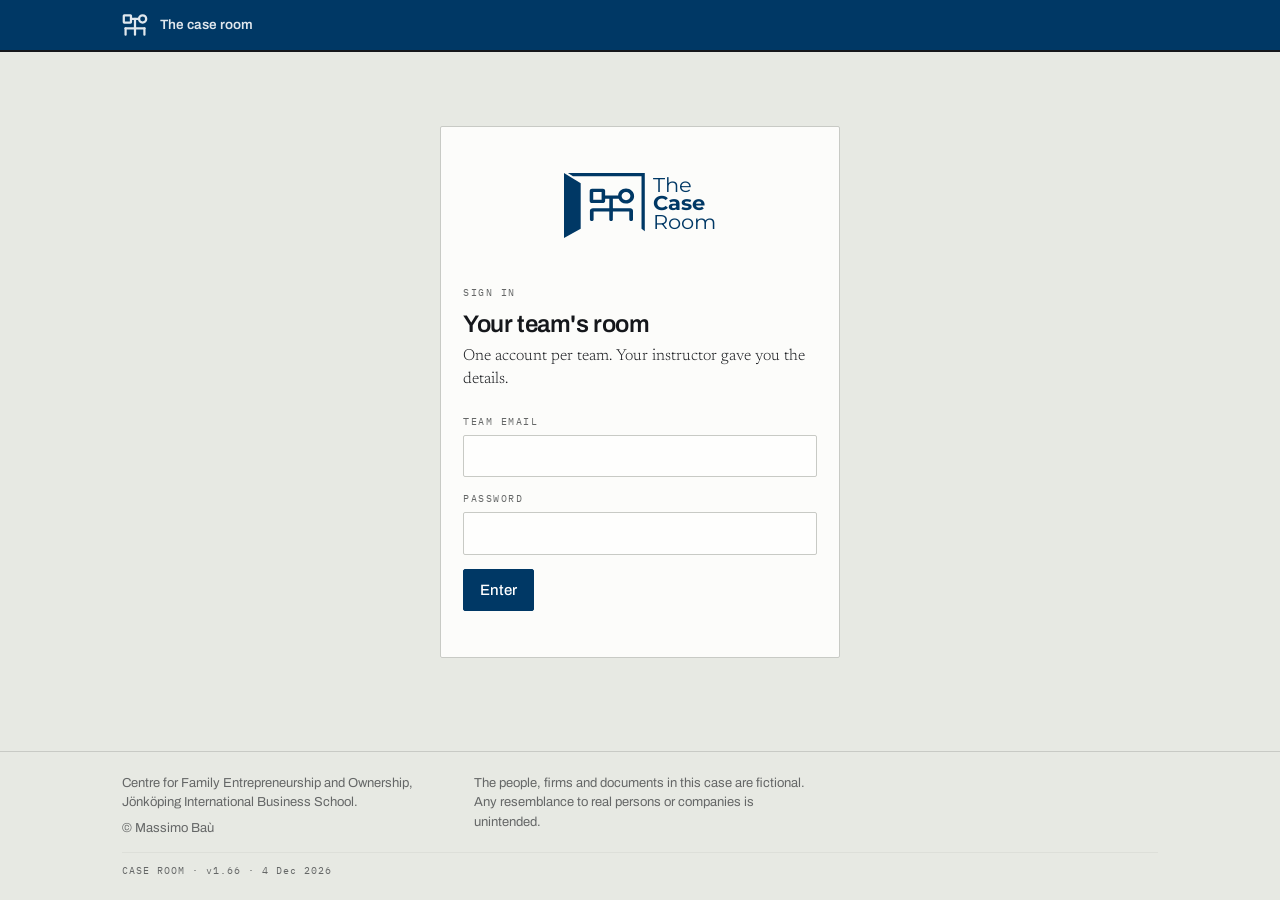
<file: index.html>
<!DOCTYPE html>
<html lang="en">
<head>
<meta charset="utf-8">
<meta name="viewport" content="width=device-width, initial-scale=1, viewport-fit=cover">
<title>The case room</title>
<meta name="robots" content="noindex">
<link rel="preconnect" href="https://fonts.googleapis.com">
<link rel="preconnect" href="https://fonts.gstatic.com" crossorigin>
<link href="https://fonts.googleapis.com/css2?family=Archivo:wght@400;500;600;700&family=IBM+Plex+Mono:wght@400;500;600&family=Newsreader:opsz,wght@6..72,300;6..72,400;6..72,500&display=swap" rel="stylesheet">
<!-- GitHub Pages serves every file with max-age=600 and no fingerprint in the
     name, so a browser can hold an old stylesheet for ten minutes after new
     markup has arrived and show a half-updated page. The query makes the
     three files move together: it carries the version in config.js, so it
     moves whenever the site does. -->
<link rel="stylesheet" href="styles.css?v=1.66">
<!-- Before anything is drawn. The case's palette was cached by the last visit,
     so a returning student's first paint is already in their case's colours
     and their own dark-mode choice — rather than a flash of the platform's
     defaults, which after dark is what people actually mind about. -->
<script src="theme.js?v=1.66"></script>
<!-- The genogram mark: square, circle, marriage line, descent line, three
     stems. The SVG carries its own prefers-color-scheme rule and turns white
     in a dark tab, so there is deliberately no second <link media=…> here —
     that combination renders white on white in some browsers. The version
     query is this site's usual one, and it matters more here than anywhere:
     a browser holds a favicon far longer than the ten minutes GitHub Pages
     asks for, and without it the old blank tab can outlive several deploys. -->
<link rel="icon" href="favicon.svg?v=1.66" type="image/svg+xml">
<link rel="icon" href="favicon-32.png?v=1.66" sizes="32x32" type="image/png">
<link rel="icon" href="favicon-16.png?v=1.66" sizes="16x16" type="image/png">
<link rel="icon" href="favicon-48.png?v=1.66" sizes="48x48" type="image/png">
<link rel="apple-touch-icon" href="apple-touch-icon.png?v=1.66">
<link rel="manifest" href="site.webmanifest?v=1.66">
<!-- The masthead's own colour, so a phone's browser chrome continues the band
     rather than sitting a shade off it. A case may re-livery --band and this
     cannot follow — a meta tag is read once, before the palette arrives — so
     it holds the platform default rather than pretending to track it. -->
<meta name="theme-color" content="#003865">
<meta name="mobile-web-app-capable" content="yes">
<meta name="apple-mobile-web-app-capable" content="yes">
<meta name="apple-mobile-web-app-status-bar-style" content="default">
<meta name="apple-mobile-web-app-title" content="Case room">
</head>
<body>
<header class="hdr">
  <!-- Inlined rather than <img>, so the mark takes its colour from the band it
       sits on through currentColor: a case that re-liveries --band needs no
       second file. aria-hidden because the words beside it are the name. -->
  <a class="mark" href="#/">
    <svg class="gm" viewBox="3 1.5 58 58" fill="none" stroke="currentColor" stroke-width="5"
         stroke-linecap="round" stroke-linejoin="round" aria-hidden="true">
      <rect x="7" y="9" width="16" height="16" rx="1"/>
      <circle cx="49" cy="17" r="8"/>
      <path d="M23 17 H41"/>
      <path d="M32 17 V52"/>
      <path d="M11 38 H53"/>
      <path d="M11 38 V52"/>
      <path d="M53 38 V52"/>
    </svg>
    <span class="t">The case room</span>
  </a>
  <!-- Six destinations, a team name and a way out do not fit one phone line.
       They used to wrap into three rows and cost a fifth of the screen on
       every page a team reads, so on a phone they go behind this and the
       masthead is one row again — and sticky again, which is the point.
       Hidden until a team signs in and while an interview is live, exactly as
       the nav it opens is; CSS never shows it on a pointer. -->
  <button class="navtoggle" id="navtoggle" type="button" hidden
          aria-controls="nav" aria-expanded="false">
    <span class="bars" aria-hidden="true"></span><span class="lb">Menu</span>
  </button>
  <nav id="nav" hidden>
    <a href="#/" data-nav="landing">The case</a>
    <a href="#/people" data-nav="case">Interviews</a>
    <a href="#/transcripts" data-nav="transcripts">Transcripts</a>
    <a href="#/file" data-nav="file">Case file</a>
    <a href="#/registry" data-nav="registry">Document desk</a>
    <a href="#/desk" data-nav="desk">Research desk</a>
    <a href="#/how" data-nav="how">How we work</a>
    <span class="who" id="who"></span>
    <button id="out" type="button">Sign out</button>
  </nav>
  <div id="rec" class="rec" hidden><span class="dot"></span><span id="rec-name"></span></div>
</header>

<main id="view"></main>

<footer>
  <div class="cols">
    <div>Centre for Family Entrepreneurship and Ownership, Jönköping International Business School.
      <!-- Inline rather than a class, and left that way: the markup carries its
           own spacing, so this line survives a browser holding a stylesheet from
           the previous version for the ten minutes GitHub Pages caches it. -->
      <div style="margin-top:6px">&copy; Massimo Ba&ugrave;</div></div>
    <div>The people, firms and documents in this case are fictional. Any resemblance to real persons or companies is unintended.</div>
    <div id="foot-edition"></div>
  </div>
  <div class="base">CASE ROOM · <span id="stamp">v1.66</span>
    <span class="appearance" id="appearance" hidden></span>
  </div>
</footer>

<template id="t-how">
  <div class="howpage">
    <p class="label">Before you go in</p>
    <h1>How we work</h1>
    <p class="lede">A briefing for the team. Read it once before your first meeting, and again before your last.</p>

    <div class="prose read howto">
      <h2>This engagement</h2>
      <p>We have been retained by the family, not by the company, and not by any one person in
        it. Keep that straight, because almost everyone you speak to will assume we are working
        for them.</p>
      <p>Read the file before you speak to anyone. It costs you nothing — the clock on a meeting
        does not start until you ask your first question, so you can sit with the documents for an
        hour and spend none of it. Going in unprepared is the most expensive mistake available to
        you, and it is the one teams make most often.</p>

      <h2>Who you are talking to</h2>
      <p>Each person sees the business from where they stand in it. One has sat on the board for
        twenty years, another married into the family, another runs a plant and has never been to
        an owners&rsquo; meeting. What each of them can tell you is bounded by that.</p>
      <p>Expect their accounts to differ. When two people describe the same decision differently,
        that is usually not dishonesty — it is position, memory, and what they were told at the
        time. Note the difference rather than resolving it in your head: the disagreement is often
        more useful than either version.</p>
      <p>And expect some of them to be wrong. People are confident about events they have
        recounted the same way for years. Where an account carries weight in our advice, check it
        against a document or against someone else who was there.</p>
      <p>They will also help you. Ask something a person cannot answer and most will tell you who
        can, or which paper records it. Follow those.</p>

      <h2>Prepare your questionnaire</h2>
      <p>Write your questions before you go in. Not a script to read out — an agenda, so that a
        conversation that wanders still covers what you came for.</p>
      <p>Start from the answer, not the question: what do we need to know when this meeting ends?
        Three or four things, written down. Then work out which of them only this person can tell
        you, and put those first.</p>
      <p>Order it deliberately. Open with facts they can confirm plainly — dates, roles, who was
        present. You are calibrating: you learn how precise this person is, and they settle into
        answering. Save the difficult question for when they are talking freely, not for your
        opening.</p>
      <p>One question per item. If an item has three parts, it is three items — asked together,
        you will get an answer to the easiest one and nothing on the other two.</p>
      <p>Ask the same question of several people. Putting one carefully worded question to three
        of them is how you find the places where the story does not hold, and it is worth more
        than three unique questions asked once each.</p>
      <p>Mark each item for what it is: something you need to discover, or something you are
        testing against what you already have. The second kind should quote what you have — “the
        1998 minutes say X; is that how you remember it?” — because that is where you find out
        whether the paper is the whole story.</p>
      <p>Leave room. The questionnaire is the floor, not the ceiling. The best material in any
        interview comes from following what someone has just said, so plan to abandon the order
        and return to it. If you finish your list with time left, you prepared too little.</p>
      <p>Divide the work before you go in: who asks, who takes notes, who is watching for what has
        been avoided.</p>

      <h2>You meet each person once</h2>
      <p>One conversation each. When it ends it does not reopen — as in a real engagement, where a
        chief executive gives an adviser an hour and does not give it twice. We cannot go back
        because we forgot to ask something.</p>
      <div id="how-choose"></div>
      <p>Open a conversation and leave without asking anything and nothing is lost. It is spent
        only once you have put a question.</p>

      <h2>Two clocks</h2>
      <div id="how-clocks"></div>
      <p>Inside your window, take as long as you like between questions. Confer, look something
        up, disagree with each other. None of that costs you anything.</p>

      <h2>Take notes as you go</h2>
      <p>You will be allowed to download the full transcript when the interview is completed.</p>
      <p>Take notes anyway. Taking notes helps you track the flow of the interview and decide what
        to ask next — which is the whole job in the room. It shows you what has already been
        answered, what was half-answered, and what the person moved away from. A team that is
        writing is listening; a team waiting for the record afterwards is not steering the
        conversation while it still can.</p>
      <p>Decide before you go in who holds the pen.</p>

      <div id="how-voice"></div>

      <h2 id="how-desks-h">The desks</h2>
      <div id="how-desks"></div>

      <h2>Your file</h2>
      <p>You start with the engagement pack and the curriculum vitae of everyone you may
        interview. More arrives three ways: something in an interview releases it, you ask the
        registry for it, or your team leader puts it there. Anything you are given stays
        available.</p>

      <h2>What we owe the client</h2>
      <p>Not a chronology — they know their own history better than we will. What they are paying
        for is a view: what the ownership actually is, where it is fragile, and what they should do
        about it, with the evidence for each claim and an honest note where the evidence is
        thin.</p>
    </div>
  </div>
</template>

<template id="t-signin">
  <section class="signin card">
    <!-- The supplied lock-up, inside the box and hanging off the same left
         edge as everything else in it: the card is a form, and every line in
         it — the kicker, the title, both field labels, the button — ranges
         left, and the mark takes the middle over them.
         Served as a FILE rather than inlined: the SVG's own <style> block
         names its classes .cls-1 … .cls-7 and it carries three ids, which
         inlined would join the document and apply to it. In an <img> it is a
         sealed drawing. Not a link — there is nowhere else to be until you
         are in — and the aspect is on the tag so the card does not reflow
         when the file lands.

         Two drawings, one shown at a time, because the lock-up is ink on the
         light ground and reversed on the dark one and no single file is both:
         the dark card is #1D211D, where the navy of the light mark is very
         nearly invisible. Swapped in CSS on the site's own data-dark rather
         than by a media query or by script — the palette is the instructor's
         policy, this device's override and the hour of the day, and only the
         attribute knows all three. Doing it in CSS also means it is right on
         every repaint, including the hourly one and the one a system change
         fires, with nothing to keep in step. The second file costs a fetch on
         the one page that has nothing else to fetch. The alt text is on the
         light one alone; two images of one wordmark would say the name twice
         to a screen reader, and the hidden one is decoration by then. -->
    <img class="signmark" src="thecaseroom.svg?v=1.66" alt="The Case Room" width="517" height="223">
    <img class="signmark dark" src="thecaseroom-dark.svg?v=1.66" alt="" aria-hidden="true" width="517" height="223">
    <p class="label">Sign in</p>
    <h1 style="font-size:24px">Your team's room</h1>
    <p class="lede" style="font-size:16px">One account per team. Your instructor gave you the details.</p>
    <form id="form">
      <div class="field"><label class="label" for="email">Team email</label><input id="email" type="email" autocomplete="username" autocapitalize="none" autocorrect="off" spellcheck="false" inputmode="email" enterkeyhint="next" required></div>
      <div class="field"><label class="label" for="password">Password</label><input id="password" type="password" autocomplete="current-password" autocapitalize="none" autocorrect="off" spellcheck="false" enterkeyhint="go" required></div>
      <button class="btn" id="go" type="submit">Enter</button>
      <div class="err" id="err" aria-live="polite"></div>
    </form>
  </section>
</template>

<template id="t-landing">
  <p class="label" id="ld-label"></p>
  <h1 id="ld-headline"></h1>
  <p class="lede" id="ld-standfirst"></p>
  <div id="ld-status" class="notice" hidden></div>
  <div id="ld-released" class="notice live" hidden></div>
  <div id="ld-films"></div>
  <div class="prose read" id="ld-history"></div>
  <section class="pack" id="ld-pack" hidden>
    <h2>The onboarding pack</h2>
    <p id="ld-packnote"></p>
    <ul class="sources" id="ld-packlist"></ul>
    <p id="ld-packopen"><a class="btn" href="#/file">Open the case file</a></p>
  </section>
  <section class="start">
    <h2>The work</h2>
    <p>You have one conversation with each person, and it does not reopen. Read the pack before you spend one.</p>
    <div id="ld-gate" class="empty" hidden></div>
    <p id="ld-go" hidden><a class="btn" href="#/people">Begin the interviews</a></p>
  </section>
</template>

<template id="t-case">
  <p class="label" id="edition"></p>
  <h1>Interviews</h1>
  <p class="lede" id="case-lede">Everyone the family has agreed you may speak with. You have one conversation with each, and it does not reopen — so read the room before you choose.</p>
  <div id="gate" class="empty" hidden></div>
  <div class="treeline" id="case-tree" hidden></div>
  <div class="strip">
    <div class="cell"><div class="label" id="l-people">people</div><div class="v" id="n-people">–</div></div>
    <div class="cell"><div class="label" id="l-held">conversations held</div><div class="v" id="n-held">–</div></div>
    <div class="cell"><div class="label" id="l-left">still to speak with</div><div class="v" id="n-left">–</div></div>
  </div>
  <p class="warn" id="budget"></p>
  <div id="gen-filter" class="genbar" hidden></div>
  <div id="branch-filter" class="genbar" hidden></div>
  <div class="people" id="roster"></div>
</template>

<template id="t-file">
  <p class="label">Your papers</p>
  <h1>Your case file</h1>
  <p class="lede">Everything your team holds. The onboarding pack is yours from the moment the course opens; the rest reaches you as you work. What is not listed here is not yours yet: if you believe a record exists, ask the document desk for it by name.</p>
  <div class="findbar" id="doc-filter" hidden>
    <label class="label" for="doc-q">Find a record</label>
    <input id="doc-q" type="search" autocomplete="off" spellcheck="false" autocapitalize="none" autocorrect="off" enterkeyhint="search"
           placeholder="a code, a title, a year, who holds it">
    <span class="fcount" id="doc-count" aria-live="polite"></span>
  </div>
  <div class="genbar" id="doc-kinds" hidden></div>
  <div id="docs"></div>
</template>

<template id="t-doc">
  <p class="label" id="d-meta"></p>
  <h1 id="d-title" style="font-family:var(--read);font-weight:400;font-size:26px"></h1>
  <div class="toolbar">
    <button class="btn" id="d-dl" type="button">Download PDF</button>
    <a class="btn quiet" href="#/file">Back to the file</a>
  </div>
  <div id="d-pages" class="pages"></div>
  <p class="prov" id="d-facnote"></p>
  <div class="textswitch">
    <p class="label">The text</p>
    <span class="seg"><button type="button" data-lang="en" class="on">English</button><button type="button" data-lang="sv">Svenska</button></span>
  </div>
  <article class="doc" id="d-text"></article>
</template>

<template id="t-confirm">
  <!-- The page is reached in three states, and says which it is: before a
       conversation, while one is running, and after one is held or refused.
       The kicker and the block below are written from the state; everything
       else on the page — the person, the papers, the dossier — is the same
       whichever it is, which is the whole reason the page stays reachable. -->
  <p class="label" id="c-kicker">Before the conversation</p>
  <div class="cmeet">
    <div class="whocard">
      <div id="c-portrait"></div>
      <div class="whobody">
        <h1 class="pname" id="c-name"></h1>
        <p class="pfacts" id="c-facts"></p>
      </div>
    </div>
    <div class="cbrief">
      <p class="lede" id="c-brief"></p>
      <p class="cpapers" id="c-papers"></p>
    </div>
  </div>
  <div class="card">
    <div id="c-prose">
      <p>You are about to open your team's one conversation with this person. You will have <strong id="c-virtual"></strong> minutes of their time, inside a <strong id="c-wall"></strong>-minute window. Their time is spent by talking, yours by the clock. When either runs out, the conversation ends and does not reopen.</p>
      <p><strong>The window starts with your first question, not with this button.</strong> Open the room, read it, agree who asks what — none of that is charged. The clock begins the moment you send.</p>
      <p>There is no live transcript: take notes.</p>
    </div>
    <p class="warn" id="c-budget"></p>
    <div class="toolbar"><button class="btn" id="c-go" type="button">Begin the conversation</button><a class="btn quiet" id="c-back" href="#/people">Not yet</a></div>
    <div class="err" id="c-err"></div>
  </div>
  <section class="recbox" id="c-records" hidden>
    <ul class="reclist" id="c-reclist"></ul>
    <aside class="recwho">
      <div class="whocard">
        <div id="c-reg-face"></div>
        <div class="whobody">
          <p class="pname" id="c-reg-label">The registry</p>
          <p class="prole" id="c-reg-role"></p>
        </div>
      </div>
      <dl class="rwcount" id="c-reg-counts"></dl>
    </aside>
  </section>
</template>

<template id="t-room">
  <div class="room">
    <div class="conv">
      <p class="label" id="r-label"></p>
      <div id="turns" class="turns" aria-live="polite"></div>
      <form id="ask" class="compose">
        <div class="exhibit">
          <div class="exrow" id="ex-chip" hidden></div>
          <button class="pbtn quiet" type="button" id="ex-open">Discuss a document</button>
          <div class="expick card" id="ex-pick" hidden>
            <label class="label" for="ex-q">Which record</label>
            <input id="ex-q" type="search" autocomplete="off" spellcheck="false" autocapitalize="none" autocorrect="off" enterkeyhint="search" placeholder="a code, a title, a year">
            <div class="exlist" id="ex-list"></div>
          </div>
        </div>
        <div class="field">
          <textarea id="question" rows="3" placeholder="Your question" enterkeyhint="enter" autocapitalize="sentences" autocorrect="on" required></textarea>
          <div class="counter"><span id="count">0</span> / <span id="cap">500</span></div>
        </div>
        <div class="composebar">
          <button class="btn" type="submit" id="send">Send</button>
          <button class="btn quiet mic" type="button" id="mic" aria-label="Dictate your question" aria-pressed="false" hidden><svg viewBox="0 0 34 24" width="21" height="15" aria-hidden="true" focusable="false"><g class="mic-body" fill="none" stroke="currentColor" stroke-width="2" stroke-linecap="round"><path d="M17 4a3 3 0 0 1 3 3v5a3 3 0 0 1-6 0V7a3 3 0 0 1 3-3zM11 11v1a6 6 0 0 0 12 0v-1M17 19v2"/></g><g class="mic-waves" fill="none" stroke="currentColor" stroke-width="1.9" stroke-linecap="round"><path class="w1" d="M7.3 10.2a5 5 0 0 0 0 3.6"/><path class="w1" d="M26.7 10.2a5 5 0 0 1 0 3.6"/><path class="w2" d="M3.4 8a9.5 9.5 0 0 0 0 8"/><path class="w2" d="M30.6 8a9.5 9.5 0 0 1 0 8"/></g></svg><span>Dictate</span></button>
          <button class="btn quiet" type="button" id="end">End the conversation</button>
        </div>
        <p class="micnote" id="mic-note" role="status" aria-live="polite" hidden></p>
        <p class="warn" id="r-warn"></p>
        <p class="err" id="r-err" aria-live="polite"></p>
      </form>
    </div>
    <aside class="side">
      <div class="whocard" id="r-who"></div>
      <div class="clock card">
      <svg viewBox="0 0 120 120" width="160" height="160" aria-hidden="true">
        <circle cx="60" cy="60" r="52" fill="none" stroke="var(--rule-soft)" stroke-width="6"></circle>
        <circle id="ring-wall" cx="60" cy="60" r="52" fill="none" stroke="var(--ledger)" stroke-width="6" stroke-linecap="butt" transform="rotate(-90 60 60)"></circle>
        <circle cx="60" cy="60" r="40" fill="none" stroke="var(--rule-soft)" stroke-width="8"></circle>
        <circle id="ring-virt" cx="60" cy="60" r="40" fill="none" stroke="var(--stamp)" stroke-width="8" stroke-linecap="butt" transform="rotate(-90 60 60)"></circle>
      </svg>
      <div class="label">their time left</div>
      <div class="v live" id="k-virt">–</div>
      <div class="label" style="margin-top:8px">window left</div>
      <div class="v" id="k-wall">–</div>
      <div class="closes" id="k-closes"></div>
      <p class="note" id="k-note"></p>
      </div>
      <div class="papers" id="r-papers" hidden>
        <p class="label">On the table</p>
        <div class="paperacts" id="r-papers-acts"></div>
        <p class="papernote">They arrive as files. Nothing here leaves the room, and neither clock moves.</p>
      </div>
    </aside>
  </div>
</template>

<template id="t-transcripts">
  <p class="label">The record</p>
  <h1>Transcripts</h1>
  <p class="lede">Released when a conversation ends, never before.</p>
  <div class="findbar" id="tr-tools" hidden>
    <label class="label" for="tr-q">Search every transcript</label>
    <input id="tr-q" type="search" autocomplete="off" spellcheck="false" autocapitalize="none" autocorrect="off" enterkeyhint="search"
           placeholder="a word, a name, a year">
    <span class="fcount" id="tr-count" aria-live="polite"></span>
    <button type="button" class="btn quiet" id="tr-all">Download all</button>
  </div>
  <div id="tr-list"></div>
</template>

<template id="t-transcript">
  <p class="label" id="t-meta"></p>
  <h1 id="t-name"></h1>
  <div class="toolbar"><a class="btn quiet" href="#/transcripts">All transcripts</a><button class="btn quiet" type="button" id="t-dl">Download as text</button></div>
  <div id="t-turns" class="turns"></div>
</template>

<template id="t-desks">
  <p class="label">The literature</p>
  <h1>Research desks</h1>
  <p class="lede">The family tells you what it believes. A desk tells you what the literature says, and where to read it. A desk has never heard of this family and cannot be asked about it.</p>
  <div id="desk-list"></div>
</template>

<template id="t-deskintro">
  <p class="label">Before the conversation</p>
  <div class="cmeet">
    <div class="deskface" id="di-portrait"></div>
    <div>
      <h1 id="di-name"></h1>
      <p class="pfacts" id="di-facts"></p>
      <p class="lede" id="di-brief"></p>
      <!-- How the keeper greets a group, in their own words, where the desk
           carries a greeting. Set in the quoted voice the transcript uses, so
           it reads as something said rather than as more of the description
           above it. Here and not above the thread: a desk thread runs on and
           on, and a greeting repeated over every answer stops being one. -->
      <p class="deskhello" id="di-hello" hidden></p>
    </div>
  </div>
  <div class="card">
    <div id="di-rules"></div>
    <div class="toolbar"><button class="btn" id="di-go" type="button">Open the desk</button><a class="btn quiet" id="di-back" href="#/desk">Not yet</a></div>
  </div>
</template>

<template id="t-desk">
  <p class="label" id="dk-kicker"></p>
  <h1 id="dk-title"></h1>
  <div class="two desk">
    <div>
      <p class="label" id="dk-label" hidden></p>
      <div class="threadbar" id="dk-threads" hidden>
        <p class="label">Your requests</p>
        <div class="threadrow" id="dk-threadlist"></div>
      </div>
      <div class="threadhead" id="dk-head" hidden>
        <p class="label" id="dk-headline"></p>
        <div class="threadacts" id="dk-headacts"></div>
      </div>
      <div id="dk-thread" class="turns"></div>
      <div id="dk-gate" class="empty" hidden></div>
      <form id="dk-form" class="compose">
        <div class="field"><textarea id="dk-q" rows="3" placeholder="Ask about the literature, not about the family" enterkeyhint="enter" autocapitalize="sentences" autocorrect="on" required minlength="5"></textarea></div>
        <div class="composebar"><button class="btn" type="submit" id="dk-go">Ask the desk</button><button class="btn quiet mic" type="button" id="dk-mic" aria-label="Dictate your question" aria-pressed="false" hidden><svg viewBox="0 0 34 24" width="21" height="15" aria-hidden="true" focusable="false"><g class="mic-body" fill="none" stroke="currentColor" stroke-width="2" stroke-linecap="round"><path d="M17 4a3 3 0 0 1 3 3v5a3 3 0 0 1-6 0V7a3 3 0 0 1 3-3zM11 11v1a6 6 0 0 0 12 0v-1M17 19v2"/></g><g class="mic-waves" fill="none" stroke="currentColor" stroke-width="1.9" stroke-linecap="round"><path class="w1" d="M7.3 10.2a5 5 0 0 0 0 3.6"/><path class="w1" d="M26.7 10.2a5 5 0 0 1 0 3.6"/><path class="w2" d="M3.4 8a9.5 9.5 0 0 0 0 8"/><path class="w2" d="M30.6 8a9.5 9.5 0 0 1 0 8"/></g></svg><span>Dictate</span></button><span class="prov" id="dk-left"></span></div>
        <p class="micnote" id="dk-mic-note" role="status" aria-live="polite" hidden></p>
        <div class="notice" id="dk-full" hidden><strong>This request is full.</strong>
          Close it and open a new one — you keep everything you have been told, and it stays readable.
          <p><button type="button" class="btn quiet" id="dk-onward">Open a new request</button></p></div>
        <p class="err" id="dk-err"></p>
      </form>
    </div>
    <aside class="side">
      <div class="whocard" id="dk-who"></div>
      <div class="card deskbrief"><div class="prose" id="dk-brief"></div></div>
      <div class="card">
        <p class="label" id="dk-srclabel">What this desk reads</p>
        <ul class="sources" id="dk-sources"></ul>
        <p class="prov" id="dk-note">Answers cite what they used. Follow the citation and read the source before you rely on it.</p>
      </div>
    </aside>
  </div>
</template>

<script src="config.js?v=1.66"></script>
<script src="app.js?v=1.66"></script>
</body>
</html>
</file>
<file: styles.css>
/* design/design-system.md — the system speaks in sans, people in serif, the machine in mono */
:root{
  /* The five a case chooses, and the thirteen they imply. The eighteen are
     set again at boot from the case's own palette (app.js: paint) — these are
     the design system's, and they are the values app/core's derivation
     produces from the five, so a page that never hears from the API and a page
     served the defaults look identical. design/design-system.md */
  --paper:#E7E9E3; --card:#FCFCFA; --ink:#15171B; --ledger:#003865; --stamp:#961B81;
  --rule:#c8cac5; --rule-soft:#dddfd9; --rule-hard:#15171B; --muted:#656767; --spent:#8f918f;
  --wash:#f5f5f2; --wash-2:#edefea; --field:#fefefd; --on-brand:#ffffff;
  --band:#003865; --on-band:#e0e7ed; --on-band-dim:#a8bbcb; --on-band-faint:#8ca5ba;
  --on-band-hi:#ffffff; --stamp-wash:#ead1e6;
  color-scheme:light;
  --ui:'Archivo',system-ui,sans-serif; --read:'Newsreader',Georgia,serif; --mono:'IBM Plex Mono',ui-monospace,monospace;
  --hdr-h:52px;
  /* The page column and the gutter either side of it. The masthead and the
     footer paint edge to edge and align their CONTENTS to this column, so the
     room does not have two different left edges. One place to change it:
     main's max-width reads --page, and every gutter reads --gutter. */
  --page:1080px; --gutter:22px;
}
/* Native controls, scrollbars and form widgets take their cue from this, and
   a dark page with a light scrollbar reads as a bug rather than a choice. */
:root[data-dark]{color-scheme:dark}
*{box-sizing:border-box}
html,body{margin:0;padding:0}
body{background:var(--paper);color:var(--ink);font-family:var(--ui);font-size:15px;line-height:1.5;-webkit-font-smoothing:antialiased;min-height:100vh;display:flex;flex-direction:column}
a{color:inherit}
button,input{font:inherit}
:focus-visible{outline:2px solid var(--stamp);outline-offset:2px}
@media (prefers-reduced-motion:reduce){*{animation:none!important;transition:none!important}}

.hdr{background:var(--band);color:var(--on-band);height:var(--hdr-h);display:flex;align-items:center;gap:16px;
/* max() keeps the gutter as the floor; above the column width the extra is
   exactly what centring main leaves either side. Percentage padding resolves
   against the containing block, which for the header, main and the footer is
   the same body box. */
padding:0 max(var(--gutter), calc((100% - var(--page))/2 + var(--gutter)));border-bottom:2px solid var(--rule-hard);position:sticky;top:0;z-index:20}
/* Centred rather than baseline-aligned: the lock-up is a drawing beside a
   word now, and a drawing has no baseline to share. */
.hdr .mark{display:flex;align-items:center;gap:12px}
/* The mark inherits the band's foreground through currentColor, so it comes
   with a re-liveried case for free and needs no second file. */
.hdr .mark .gm{width:26px;height:26px;flex:none}
.hdr .mark .t{font-weight:600;font-size:13.5px;white-space:nowrap}
/* The page-wide ring is --stamp, which is purple on a blue band and hard to
   see; the pale end of the same purple reads against it. Everything focusable
   ON THE BAND, not only the lock-up: the destinations and the way out had been
   wearing the hard-to-see ring on both layouts, which only showed up once the
   phone menu made them a thing anyone tabs through. */
.hdr .mark:focus-visible,.navtoggle:focus-visible,
.hdr nav a:focus-visible,.hdr nav button:focus-visible{outline-color:var(--stamp-wash)}
/* The menu button belongs to the phone layout alone: on a pointer the six
   destinations fit the bar and a button that hides them would be a click in
   the way of every one of them. It is shown by the breakpoint, not by JS, so
   there is no state to get wrong on a resize. */
.navtoggle{display:none;margin-left:auto;align-items:center;gap:9px;flex:none;
  background:transparent;border:0;cursor:pointer;color:var(--on-band-dim);
  font-family:var(--mono);font-size:10.5px;letter-spacing:.09em;text-transform:uppercase;
  padding:0 2px;border-radius:2px}
.navtoggle .lb{line-height:1}
/* Three rules and one element: the middle bar IS the span, the outer two are
   its pseudo-elements, so the open state is two rotations and nothing to
   draw. The global prefers-reduced-motion rule turns the transition off. */
.navtoggle .bars,.navtoggle .bars::before,.navtoggle .bars::after{
  display:block;width:17px;height:2px;background:currentColor;border-radius:1px}
.navtoggle .bars{position:relative;transition:background .12s linear}
.navtoggle .bars::before,.navtoggle .bars::after{content:"";position:absolute;left:0;
  transition:transform .16s ease,top .16s ease}
.navtoggle .bars::before{top:-6px}
.navtoggle .bars::after{top:6px}
.navtoggle[aria-expanded="true"] .bars{background:transparent}
.navtoggle[aria-expanded="true"] .bars::before{top:0;transform:rotate(45deg)}
.navtoggle[aria-expanded="true"] .bars::after{top:0;transform:rotate(-45deg)}
.navtoggle[aria-expanded="true"]{color:var(--on-band-hi)}
.hdr nav{display:flex;gap:2px;margin-left:auto;align-items:center}
.hdr nav a,.hdr nav button{font-family:var(--mono);font-size:10.5px;letter-spacing:.09em;text-transform:uppercase;text-decoration:none;padding:6px 11px;border-radius:2px;color:var(--on-band-dim);background:transparent;border:0;cursor:pointer}
@media (hover:hover){.hdr nav a:hover,.hdr nav button:hover{background:rgba(255,255,255,.09);color:var(--on-band-hi)}}
.hdr .who{display:flex;align-items:center;align-self:stretch;font-family:var(--mono);font-size:10.5px;letter-spacing:.09em;color:var(--on-band-dim);border-left:1px solid rgba(255,255,255,.2);padding-left:14px;margin-left:8px}

main{flex:1 0 auto;width:100%;max-width:var(--page);margin:0 auto;padding:34px var(--gutter)}
h1{font-size:31px;font-weight:600;letter-spacing:-.017em;line-height:1.2;margin:0 0 6px}
h2{font-size:16.5px;font-weight:600;margin:28px 0 10px}
.lede{font-family:var(--read);font-weight:300;font-size:19px;line-height:1.45;color:var(--ink);max-width:62ch;margin:0 0 22px}
.label{font-family:var(--mono);font-size:10px;letter-spacing:.15em;text-transform:uppercase;color:var(--muted)}

.card{background:var(--card);border:1px solid var(--rule);border-radius:2px;padding:22px}
/* The lock-up at the head of the sign-in box, centred over it — the one place
   on the site with nothing else to look at, so the mark gets the middle and
   the fields keep their own left edge below it. Its aspect is given in the
   tag, so the space is reserved before the file arrives and nothing below it
   moves when it lands.

   Two files, one shown: ink on the light ground, reversed on the dark one.
   The switch is this site's own data-dark and not prefers-color-scheme,
   because the palette is the course's policy, this device's override and the
   hour together, and the attribute is the only thing that knows all three. */
/* The space around it is the space under the button: measured at 47px from
   the bottom of "Enter" to the card's lower border, so the mark is given the
   same above and below and the box reads as one piece of paper with a margin
   rather than a header crowded onto fields. The top figure is 24 because the
   card's own 22px of padding and its hairline are already in that gap; the
   bottom is the whole 47, because nothing sits between the mark and the
   label. Both are plain numbers rather than a calc: they answer to the
   card's padding, and if that moves these want re-measuring, not scaling. */
.signmark{display:block;width:152px;height:auto;margin:24px auto 47px}
.signmark.dark{display:none}
[data-dark] .signmark{display:none}
[data-dark] .signmark.dark{display:block}
.signin{max-width:400px;margin:40px auto 0}
.field{display:flex;flex-direction:column;gap:6px;margin-bottom:14px}
.field input{padding:9px 10px;border:1px solid var(--rule);border-radius:2px;background:var(--field);font-size:15px}
.btn{display:inline-block;padding:9px 16px;border-radius:2px;border:1px solid var(--ledger);background:var(--ledger);color:var(--on-brand);cursor:pointer;font-weight:500}
.btn.quiet{background:transparent;color:var(--ledger)}
.btn[disabled]{opacity:.55;cursor:default}
.err{font-family:var(--mono);font-size:12px;color:var(--stamp);margin-top:10px;min-height:1.2em}

.strip{display:flex;border:1px solid var(--rule);border-radius:2px;background:var(--card);margin:18px 0}
.strip .cell{flex:1;padding:12px 14px;border-right:1px solid var(--rule-soft)}
.strip .cell:last-child{border-right:0}
.strip .v{font-family:var(--mono);font-size:18px;color:var(--ledger)}
.strip .v.live{color:var(--stamp)}

/* ── The people ────────────────────────────────────────────────────────────
   A portrait first. A team chooses whom to spend an hour with by looking at
   someone, so the picture carries the card and the facts sit under it. */
/* ── One conversation, three places ───────────────────────────────────────
   An interview, the literature desk and the registry are the same act: you
   write to a person and they answer. The person sits in the right column, in
   the card the roster already uses, and the left column is the conversation
   and nothing else. A team never has to relearn the room it is in. */
.side{display:flex;flex-direction:column;gap:16px;position:sticky;top:64px}
.whocard{background:var(--card);border:1px solid var(--rule);border-radius:2px;overflow:hidden}
.whocard .portrait{display:block;width:100%;aspect-ratio:4/5;object-fit:cover;object-position:50% 18%;
                   background:var(--rule-soft);border-bottom:1px solid var(--rule)}
.whocard .portrait.none{display:flex;align-items:center;justify-content:center;font-family:var(--mono);font-size:34px;color:var(--muted)}
.whobody{padding:12px 14px 14px}
.whobody .pname{font-family:var(--read);font-weight:500;font-size:20px;line-height:1.15;margin:0}
.whobody .pfacts{margin:6px 0 0}
.whobody .prole{margin:3px 0 0}
.whobody .pstate{margin:10px 0 0}
@media (max-width:860px){.side{position:static}.whocard{display:flex;gap:12px}
  .whocard .portrait{width:96px;flex:none;border-bottom:0;border-right:1px solid var(--rule)}}

/* The registrar, on the case file, beside the papers she hands over. */
.keeperhead{display:flex;gap:12px;align-items:center}
.keeperhead .label{margin:0}
.keeperface{flex:none;width:52px;height:52px;object-fit:cover;object-position:50% 15%;
            border:1px solid var(--rule);border-radius:2px;background:var(--rule-soft)}
.keeperhead .label{display:block}
.keeperhead .kname{display:block;font-family:var(--read);font-size:17px;line-height:1.2;margin-top:2px}

.genbar{display:flex;flex-wrap:wrap;gap:6px;margin:0 0 16px}
.genbar .gen{font-family:var(--mono);font-size:10px;letter-spacing:.12em;text-transform:uppercase;background:none;border:1px solid var(--rule);color:var(--muted);padding:5px 10px;border-radius:2px;cursor:pointer}
.genbar .gen.on{border-color:var(--ink);color:var(--ink);background:var(--card)}

.people{display:grid;grid-template-columns:repeat(auto-fill,minmax(238px,1fr));gap:16px}
.person{display:flex;flex-direction:column;background:var(--card);border:1px solid var(--rule);border-radius:2px;overflow:hidden}
.person.live{border-color:var(--stamp);border-top:3px solid var(--stamp)}
.person.spent{background:var(--wash-2)}
.person.spent .portrait{filter:grayscale(1);opacity:.62}
.person.shut .portrait{opacity:.82}

.portrait{display:block;width:100%;aspect-ratio:4/5;object-fit:cover;object-position:50% 18%;background:var(--rule-soft);border-bottom:1px solid var(--rule)}
.portrait.none{display:flex;align-items:center;justify-content:center;font-family:var(--mono);font-size:34px;letter-spacing:.06em;color:var(--muted)}

.pbody{padding:12px 14px 14px;display:flex;flex-direction:column;flex:1}
.pname{font-family:var(--read);font-weight:500;font-size:20px;line-height:1.15;margin:0}
/* Age, generation, branch — where the person stands, in the machine's voice. */
.pfacts{font-family:var(--mono);font-size:10.5px;letter-spacing:.1em;text-transform:uppercase;color:var(--ledger);margin:6px 0 0}
.prole{font-family:var(--mono);font-size:10px;letter-spacing:.12em;text-transform:uppercase;color:var(--muted);margin:3px 0 0}
.pstate{font-family:var(--mono);font-size:10px;letter-spacing:.12em;text-transform:uppercase;color:var(--muted);margin:10px 0 12px}
.person.live .pstate{color:var(--stamp)}

/* One line, always. The two doors on a card sit side by side whatever the
   label says — "Records and transcript" beside "CV (PDF)" as much as "Begin the
   interview" — so a row of cards keeps one baseline after an interview as
   before it. The primary door takes the room and its words wrap inside it; the
   CV button keeps its width. */
.pacts{display:flex;flex-wrap:nowrap;align-items:stretch;gap:6px;margin-top:auto;padding-top:12px;border-top:1px solid var(--rule-soft)}
.pacts .pbtn{flex:1 1 auto;min-width:0;text-align:center}
.pacts .cv-get{flex:0 0 auto;white-space:nowrap}
.pbtn{display:inline-block;font-family:var(--ui);font-size:12.5px;font-weight:500;text-decoration:none;background:var(--ledger);color:var(--on-brand);border:1px solid var(--ledger);padding:6px 11px;border-radius:2px;cursor:pointer}
.pbtn.quiet{background:none;color:var(--ledger)}
.pbtn.off{background:none;border-color:var(--rule);color:var(--muted);cursor:default}
.pbtn[disabled]{opacity:.6;cursor:progress}

/* The moment before a conversation that does not reopen: the same face again. */
/* The page before a conversation meets the person the way the desks do: the
   card is the portrait with the name under it, and the brief reads beside it.
   --face is that card's width, declared once at the root, because the
   registrar's portrait further down the same page is a fixed fraction of it
   and the two must not drift apart. */
:root{--face:230px}
@media (max-width:560px){:root{--face:150px}}
.cmeet{display:flex;gap:22px;align-items:flex-start;margin-bottom:14px}
.cmeet>.whocard{flex:none;width:var(--face)}
.cmeet .whobody .pfacts{margin:5px 0 0}
/* A desk's own "before the conversation" page puts the portrait beside the name
   rather than inside a card under it, so the frame a card gives a portrait —
   the width, the 4:5 crop, the border — has to be stated for it here. It was
   not, and a bare <img class="portrait"> matches no rule at all: the file
   rendered at its natural size, so a 230-pixel face came out at 845 and pushed
   the desk itself below the fold. */
.cmeet>.deskface{flex:none;width:var(--face)}
.cmeet>.deskface .portrait{display:block;width:100%;aspect-ratio:4/5;object-fit:cover;
  object-position:50% 18%;background:var(--rule-soft);border:1px solid var(--rule);border-radius:2px}
.cmeet>.deskface .portrait.none{display:flex;align-items:center;justify-content:center;
  font-family:var(--mono);font-size:34px;color:var(--muted)}
.cbrief{min-width:0;padding-top:2px}
.cbrief .lede{margin:0;max-width:64ch}
.cbrief .lede p{margin:0 0 11px}
.cbrief .lede p:last-child{margin-bottom:0}
/* The papers to have open while reading the brief. */
.cpapers{margin:14px 0 0;display:flex;flex-wrap:wrap;gap:0 10px;align-items:baseline}
.cpapers:empty{display:none}
.cpapers a{font-family:var(--mono);font-size:10.5px;letter-spacing:.09em;text-transform:uppercase;
           color:var(--ledger);text-decoration:none;border-bottom:1px solid var(--rule);padding-bottom:2px}
@media (hover:hover){.cpapers a:hover{color:var(--ink);border-bottom-color:var(--ink)}}
.cpapers .sep{color:var(--muted)}
@media (max-width:860px){
  .cmeet>.whocard{display:block}
  .cmeet>.whocard .portrait{width:100%;border-bottom:1px solid var(--rule);border-right:0}
}
/* The brief reads BESIDE the card only while there is a measure to read it in.
   Measured, and it is worse than it looks: the column holds 48 characters a
   line down to 790px and drops to 38 at 785, then 32 by 640 — and on a phone
   it collapses, 24 characters at 390 and 15 at 320, which is two or three
   words a line against a portrait that is taking 40% of the screen.

   So below 790 the card goes on top and the brief follows it at the full
   width, where its own max-width:64ch is what stops it. `align-self:stretch`
   is needed because the container aligns its items to the start, which in a
   column means shrink-to-fit. */
@media (max-width:790px){
  .cmeet{flex-direction:column;gap:14px}
  /* The container aligns its items to the start, which in a column means
     shrink-to-fit, so every child has to be told to take the width. */
  .cmeet>*{align-self:stretch}
  .cmeet>.cbrief{padding-top:0}
  /* The card keeps its shape — the portrait with the name under it — and takes
     back the width the side-by-side layout had been costing it: --face drops to
     150px below 560 only because the brief had to fit beside it, and nothing
     sits beside it now. --face itself is left alone, because the registrar's
     portrait further down this same page is a fixed fraction of it.

     Two other treatments were built and measured first. Turning the card into
     the portrait-beside-the-name strip that every other whocard on this site
     becomes on a narrow screen fills the row, but the card is then 44% empty at
     390px and 64% at 560, because the name only fills that column when it is
     narrow enough to wrap. A full-bleed 3/2 crop is handsome and costs 104px
     before the first line of the brief, on the page whose job is to be read
     and then acted on. This is the one that changes least and reads best. */
  /* Centred, not ranged left. At 230px in a column the card is narrower than
     everything under it, and against a left edge it read as an element that
     had failed to fill its row rather than a portrait with a caption. On its
     own axis it reads as the plate it is. The brief below keeps the full
     width — its own measure is what shapes it — so only the card moves. */
  .cmeet>.whocard{align-self:center;width:230px;max-width:100%}
  /* A desk has a bare portrait and no card, so there is nothing to sit beside
     it: it takes the width, on the wider crop the interview room's sidebar
     already uses for a portrait that is wider than it is tall. */
  .cmeet>.deskface{width:100%}
  .cmeet>.deskface .portrait{aspect-ratio:3/2;max-height:230px}
}
@media (max-width:560px){
  .cmeet{gap:14px}
  .cmeet .whobody{padding:10px 11px 12px}
  .cmeet .whobody .pname{font-size:17px}
  .cbrief .lede{font-size:16px}
}

.empty{border:1px dashed var(--rule);border-radius:2px;padding:22px;color:var(--muted)}
.tag{display:inline-block;font-family:var(--mono);font-size:10px;letter-spacing:.15em;text-transform:uppercase;border:1px solid var(--stamp);color:var(--stamp);padding:2px 7px;border-radius:2px}

footer{border-top:1px solid var(--rule);margin-top:40px;
padding:22px max(var(--gutter), calc((100% - var(--page))/2 + var(--gutter)));font-size:13px;color:var(--muted)}
/* No max-width of their own any more: the footer's padding does the centring,
   so these sit on main's edge instead of 22px outside it. */
footer .cols{display:grid;grid-template-columns:1fr 1fr 1fr;gap:20px}
footer .base{margin:14px 0 0;padding-top:10px;border-top:1px solid var(--rule-soft);font-family:var(--mono);font-size:10px;letter-spacing:.1em}
/* The one control a student has over the palette, in the one place a control
   that is nothing to do with the case belongs.
   Three named choices with the current one marked, rather than one button
   cycling and showing the next state — which underlined the leading separator
   along with the word and read as a label for something already true. Only the
   chosen one is underlined now, so the row says what is set rather than what
   pressing it would do. */
.appearance{margin-left:16px;display:inline-flex;align-items:baseline;gap:8px}
.appearance .aplabel{color:var(--muted)}
.lightswitch{font:inherit;letter-spacing:inherit;text-transform:uppercase;color:var(--muted);
  background:none;border:0;border-bottom:1px solid transparent;padding:0 0 1px;cursor:pointer}
@media (hover:hover){.lightswitch:hover{color:var(--ink)}}
.lightswitch.on{color:var(--ink);border-bottom-color:var(--ink)}
@media (max-width:720px){footer .cols{grid-template-columns:1fr}}
@media (max-width:1079px){.hdr nav{gap:0}}
[hidden]{display:none!important}

/* ── v0.2: the room, the file, the reader ─────────────────────────────── */
.hdr .mark{text-decoration:none;color:inherit}
.hdr nav a[aria-current]{color:var(--on-band-hi);background:rgba(255,255,255,.13)}
.rec{margin-left:auto;display:flex;align-items:center;gap:8px;font-family:var(--mono);font-size:10.5px;letter-spacing:.12em;text-transform:uppercase;color:var(--stamp-wash)}
.rec .dot{width:8px;height:8px;border-radius:50%;background:var(--stamp);animation:pulse 1.6s ease-in-out infinite}
@keyframes pulse{50%{opacity:.35}}
.two{display:grid;grid-template-columns:minmax(0,1fr) 260px;gap:22px;align-items:start}
/* ── Two columns on a phone ────────────────────────────────────────────────
   The right-hand column is a person: the registrar beside the papers she hands
   over, the desk beside the sources it reads.
   On a desk's own page she still comes first on a narrow screen, because the
   page IS the conversation with her and her card is its head; `display:contents`
   lifts the aside's children into the same flow so the face can rise while the
   reading list stays under the thread where it belongs.
   On the case file she does NOT. That page is the team's own papers, and the
   list of them is what a team came to read; her card had been standing in front
   of it, so the first screen of the file was a person rather than the file. She
   now sits where the source puts her, under the list — which is also where the
   list sends a team that cannot find what it is looking for. */
@media (max-width:860px){
  .two{display:flex;flex-direction:column;align-items:stretch;gap:16px}
  .two>aside.side{display:contents}
  .two>aside.side>.whocard{order:-1}
}
/* A desk's own page leads with the person on every screen, and gives her the
   same two-piece unit the case file gives the registrar: the card, then a
   bordered box carrying the one sentence that says what she is for. They
   travel together — on a phone the grid dissolves and both come first, with
   the reading list left last, under the conversation where it belongs.
   The card already prints her role, so the page does not print it again above
   the brief: that line had been appearing twice in a row on a narrow screen. */
@media (max-width:860px){
  .two.desk>aside.side>.whocard{margin-bottom:2px}
  .two.desk>aside.side>.deskbrief{order:-1}
  .two.desk>aside.side>.card:not(.whocard):not(.deskbrief){order:2}
}
/* The description box under a card is one sentence, not a page of prose: it
   takes the card's width rather than the 62ch the reading measure allows. */
.deskbrief .prose{max-width:none}
.deskbrief .prose p:last-child{margin-bottom:0}
.deskbrief .boxact{margin:12px 0 0}
.prose{font-family:var(--read);font-size:17px;line-height:1.62;max-width:62ch}
.prose p{margin:0 0 12px}
textarea{width:100%;padding:9px 10px;border:1px solid var(--rule);border-radius:2px;background:var(--field);font-family:var(--read);font-size:16px;line-height:1.5;resize:vertical}
.toolbar{display:flex;gap:10px;align-items:center;flex-wrap:wrap;margin:14px 0}
.seg{display:inline-flex;border:1px solid var(--rule);border-radius:2px;overflow:hidden}
.seg button{border:0;background:var(--field);padding:6px 10px;font-family:var(--mono);font-size:10.5px;letter-spacing:.1em;text-transform:uppercase;cursor:pointer;color:var(--muted)}
.seg button.on{background:var(--ledger);color:var(--on-brand)}

/* ── Finding one record in seventy ────────────────────────────────────────
   The file grows all course. A team looking for a record it can already name
   should not have to read six folders to reach it. */
.findbar{display:flex;align-items:center;gap:10px;flex-wrap:wrap;margin:0 0 12px}
.findbar .label{flex:none}
.findbar input{flex:1 1 210px;min-width:0;-webkit-appearance:none;appearance:none;
               padding:8px 10px;border:1px solid var(--rule);border-radius:2px;background:var(--field);font-size:14.5px}
.findbar .fcount{flex:none;font-family:var(--mono);font-size:10.5px;letter-spacing:.1em;text-transform:uppercase;color:var(--muted)}

.doclist{border:1px solid var(--rule);border-radius:2px;background:var(--card)}
.doclist .grp{padding:8px 12px;border-bottom:1px solid var(--rule-soft);background:var(--wash-2)}
/* A record in the file: the row opens the record, the chevron beside it opens
   the description. The toggle is a sibling of the anchor rather than a child,
   because a button inside a link is neither. */
.docitem{display:grid;grid-template-columns:20px minmax(0,1fr);border-bottom:1px solid var(--rule-soft)}
.docitem:last-child{border-bottom:0}
@media (hover:hover){.docitem:hover{background:var(--wash)}}
.docitem.open{background:var(--wash)}
/* The chevron sits on the TITLE's line, not in the middle of the row and not
   at the top of it. Three things had gone wrong at once. It was set in 11px
   against a 15.5px title, small enough to read as a speck rather than a
   control. It was `display:block` with `line-height:11px`, so its glyph drew
   in the top eleven pixels of its box instead of the middle. And the box was
   44px tall on a touch screen while being pinned to the top of the row — which
   on a phone, where the reference line sits above the title, put the glyph
   beside the reference and not beside the thing it opens.
   The 44px fingertip is now an invisible overlay rather than the button's own
   height, so making the target big cannot drag the glyph off the line again;
   the box stays the height of one title line and centres its glyph. */
.docmore{grid-area:1/1;align-self:start;justify-self:center;width:20px;height:24px;margin-top:9px;
         padding:0;border:0;background:none;cursor:pointer;color:var(--muted);
         display:flex;align-items:center;justify-content:center;
         font-family:var(--mono);font-size:15px;line-height:1;position:relative}
.docmore::after{content:"";position:absolute;left:50%;top:50%;transform:translate(-50%,-50%);
                width:44px;height:44px}
.docmore.none::after{content:none}
.docmore::before{content:"▸"}
.docitem.open .docmore::before{content:"▾"}
@media (hover:hover){.docmore:hover{color:var(--ink)}}
.docmore.none{cursor:default}
.docblurb{grid-column:2;margin:0 0 11px;padding-right:12px;font-family:var(--read);font-size:14.5px;line-height:1.5;color:var(--muted);max-width:74ch}
.docrow{display:grid;grid-template-columns:162px minmax(0,1fr) 120px 90px;gap:12px;padding:10px 12px;
        border-bottom:1px solid var(--rule-soft);align-items:center;text-decoration:none}
.docrow:last-child{border-bottom:0}
@media (hover:hover){.docrow:hover{background:var(--wash)}}
/* Inside a foldable item the chevron holds the left gutter and the wrapper
   draws the rule, so the row gives both up. */
.docitem>.docrow{grid-area:1/2;padding-left:0;border-bottom:0}
@media (hover:hover){.docitem>.docrow:hover{background:none}}
.docrow .code{font-family:var(--mono);font-size:11px;color:var(--muted);min-width:0;overflow-wrap:anywhere}
.docrow .ttl{font-family:var(--read);font-size:15.5px}
/* The record's other name, under its own: quieter, but there to be read. */
.docrow .ttl-alt{font-family:var(--read);font-size:14px;font-style:italic;color:var(--muted);margin-top:1px}
h1 .alt{display:block;font-family:var(--read);font-style:italic;font-weight:400;font-size:.62em;color:var(--muted);margin-top:6px}
.docrow .prov{font-size:12px;color:var(--muted)}
.docrow .st{font-family:var(--mono);font-size:10px;letter-spacing:.12em;text-transform:uppercase;color:var(--muted)}
.docrow .st.new{color:var(--stamp)}
/* A row that has lost its four columns should not become seven lines. The
   code and what the team has done with it keep each other company on the top
   line, the way they do in a ledger, and the names sit under them. */
@media (max-width:720px){
  .docrow{grid-template-columns:minmax(0,1fr) auto;gap:3px 10px;align-items:baseline;padding:10px 12px}
  .docitem>.docrow{padding-left:0}
  /* One line lower than on a wide screen, because the phone layout puts the
     code and the opened-count above the title rather than beside it. */
  .docmore{margin-top:31px}
  /* A reference is read and copied as one token, so it does not break across
     two lines: the longest code the cases carry wrapped at 320px, which grew
     the row's first line and left the chevron beside the reference instead of
     the title. The status beside it gives way instead — it is two short words
     and can wrap without moving anything that matters. */
  .docrow .code{grid-area:1/1;white-space:nowrap;overflow-wrap:normal}
  .docrow .st{grid-area:1/2;text-align:right}
  .docrow>span:nth-child(2){grid-area:2/1/3/3}
  .docrow>span:nth-child(3){grid-area:3/1/4/3}
}
.doc{background:var(--card);border:1px solid var(--rule);border-radius:2px;padding:34px 40px;overflow-wrap:break-word;font-family:var(--read);font-size:17px;line-height:1.62;max-width:72ch;white-space:pre-wrap}
.pages{display:flex;flex-direction:column;gap:10px;margin:10px 0 18px}
.pages canvas{max-width:100%;border:1px solid var(--rule);background:var(--field)}

.room{display:grid;grid-template-columns:minmax(0,1fr) 260px;gap:22px;align-items:start}
.conv{min-width:0}
/* ── The room on a phone ───────────────────────────────────────────────────
   Stacked in document order the clock lands under the whole conversation,
   which is the one thing a team cannot afford not to see while it is talking.
   So the room is reordered too: who you are with, then the clock as a strip
   that stays put as the thread grows — the ring dropped, the two numbers side
   by side — and then the conversation. */
@media (max-width:860px){
  .room{display:flex;flex-direction:column;align-items:stretch;gap:16px}
  .room>aside.side{display:contents}
  .room>aside.side>.whocard{order:-1}
  /* Sticky under the masthead, not behind it. The header is sticky at top:0
     with a higher z-index, so a strip that sticks at 0 slides under it and
     the two numbers a team cannot afford not to see are the ones covered.
     (True in this whole range, not only on a phone: it was wrong between 811
     and 860 before the masthead became sticky below 811 as well.) */
  .room>aside.side>.clock{order:-1;position:sticky;top:var(--hdr-h);z-index:10;
    display:grid;grid-template-columns:1fr 1fr;gap:2px 14px;text-align:left;padding:10px 14px}
  .room>aside.side>.clock>svg{display:none}
  .room>aside.side>.clock>:nth-child(2){grid-area:1/1}
  .room>aside.side>.clock>:nth-child(3){grid-area:2/1}
  .room>aside.side>.clock>:nth-child(4){grid-area:1/2;margin-top:0!important}
  .room>aside.side>.clock>:nth-child(5){grid-area:2/2}
  .room>aside.side>.clock>:nth-child(6){grid-area:3/1/4/3;margin-top:4px}
  .room>aside.side>.clock>:nth-child(7){grid-area:4/1/5/3;margin-top:6px}
  .room>aside.side>.clock .v{font-size:19px}
}
/* The keeper's greeting on the page before the first question. Set in the
   reading serif at the thread's own size, with a rule down the left rather
   than quotation marks: it is a line she says, and the rule says so without
   putting punctuation into someone's mouth. The rule is the ledger blue and
   not the stamp — decision 28 keeps the purple for live state and identity,
   and a greeting is neither. */
.deskhello{margin:12px 0 0;padding-left:12px;border-left:2px solid var(--ledger);
  font-family:var(--read);font-size:17px;line-height:1.58;font-weight:300;color:var(--ink)}
.turns{margin-top:14px;border-top:1px solid var(--rule)}
.turn{padding:16px 0;border-bottom:1px solid var(--rule-soft);font-family:var(--read);font-size:17px;line-height:1.58}
.turn:last-child{border-bottom:0}
.turn .sp{font-family:var(--mono);font-size:10px;letter-spacing:.14em;text-transform:uppercase;color:var(--ledger);margin-bottom:4px}
.turn.q{font-weight:300}.turn.q .sp{color:var(--stamp)}
/* A turn that is still being spoken. The caret is the only thing on this site
   that moves, and it earns it: it is the difference between a person thinking
   and a page that has stopped working. */
.turn.speaking>div:last-child::after{content:"";display:inline-block;width:.5em;height:1.05em;
  margin-left:2px;vertical-align:-.18em;background:var(--stamp);animation:caret 1.05s step-end infinite}
@keyframes caret{0%,45%{opacity:1}46%,100%{opacity:0}}
@media (prefers-reduced-motion:reduce){.turn.speaking>div:last-child::after{animation:none;opacity:.6}}
.turn.sys{font-family:var(--ui);font-size:13px;color:var(--muted)}
/* The desk is working. Deliberately not a chat-bubble typing indicator: one
   quiet pulsing mark, the desk's name, and the elapsed seconds once a pause
   stops being ordinary. */
/* A record you have just been sent, found in a file of seventy rows. Marked
   with the live-state stamp, then let go — a highlight that persists into the
   next visit is a bug, not a feature. */
.docitem.landed{box-shadow:inset 3px 0 0 var(--stamp);background:var(--card);transition:background .5s ease,box-shadow .5s ease}
.backrow{text-decoration:none;border-bottom:1px dotted var(--rule)}
@media (hover:hover){.backrow:hover{border-bottom-color:var(--stamp)}}
.turn.working{display:flex;align-items:center;gap:9px;font-family:var(--ui);font-size:13px;color:var(--muted)}
.turn.working .dot{width:7px;height:7px;border-radius:50%;background:var(--stamp);animation:pulse 1.15s ease-in-out infinite;flex:none}
.turn.working .secs{font-family:var(--mono);font-size:12px;opacity:.7}
@media (prefers-reduced-motion:reduce){.turn.working .dot{animation:none;opacity:.55}}
.counter{font-family:var(--mono);font-size:11px;color:var(--muted);text-align:right;margin-top:4px}
.counter.over{color:var(--stamp)}
select{padding:8px 10px;border:1px solid var(--rule);border-radius:2px;background:var(--field);font-size:14px;max-width:320px}
.clock{text-align:center}
.clock .v{font-family:var(--mono);font-size:22px;color:var(--ledger)}
.clock .v.live{color:var(--stamp)}
/* The window figure is true at the instant it was read. This line is true
   for as long as the appointment lasts, and says when the reading is old. */
.clock .closes{font-family:var(--mono);font-size:10.5px;letter-spacing:.08em;
  text-transform:uppercase;color:var(--muted);margin-top:5px;min-height:1.3em}
.clock .note{font-family:var(--read);font-size:14.5px;color:var(--ink);margin:12px 0 0;min-height:1.4em}
.clock circle{transition:stroke-dashoffset .6s ease}

/* course status and the engagement release */
.notice{border-left:3px solid var(--rule);background:var(--card);padding:10px 14px;margin:0 0 14px;font-size:14px}
.notice.live{border-left-color:var(--stamp)}
.notice strong{font-weight:600}
/* A notice that can be put away carries the words and the dismissal on one
   line, the words taking the room and the cross held at the right. The cross
   is a button and not a glyph in the text, so it can be reached by tab and
   named to a screen reader. Its target is grown with an overlay rather than
   padding, which would move the mark off the line it sits on. */
.notice:has(.notice-x){display:flex;align-items:flex-start;gap:12px}
.notice-body{flex:1 1 auto;min-width:0}
.notice-x{flex:0 0 auto;margin:-2px -4px 0 0;padding:0;width:22px;height:22px;
  display:flex;align-items:center;justify-content:center;position:relative;
  border:0;background:none;cursor:pointer;color:var(--muted);
  font-family:var(--ui);font-size:19px;line-height:1}
.notice-x::after{content:"";position:absolute;left:50%;top:50%;transform:translate(-50%,-50%);width:44px;height:44px}
.notice-x:hover{color:var(--ink)}
.docrow .via{font-family:var(--mono);font-size:10.5px;letter-spacing:.06em;color:var(--muted)}

/* ── A desk's conversations ────────────────────────────────────────────────
   A desk is a reference tool a group returns to all course, so it has several
   conversations rather than one that grows forever. The strip is the group's
   own index of them: what each one asked first, and which is open. */
.threadbar{margin:0 0 14px}
.threadbar .label{margin:0 0 6px}
.threadrow{display:flex;flex-wrap:wrap;gap:6px}
.thchip{display:block;max-width:260px;text-decoration:none;background:var(--card);
        border:1px solid var(--rule);border-radius:2px;padding:6px 10px;
        font-family:var(--mono);font-size:10px;letter-spacing:.1em;text-transform:uppercase;color:var(--muted)}
@media (hover:hover){.thchip:hover{border-color:var(--ledger)}}
.thchip.on{border-color:var(--ink);color:var(--ink)}
.thchip.new{border-style:dashed;color:var(--ledger)}
/* The question a conversation opened with, in the reading face: it is the only
   thing that tells one apart from another at a glance. */
.thchip .th-q{display:block;font-family:var(--read);font-size:13px;letter-spacing:0;
              text-transform:none;color:var(--ink);margin-top:3px;
              overflow:hidden;text-overflow:ellipsis;white-space:nowrap}
.threadhead{display:flex;align-items:center;justify-content:space-between;gap:12px;flex-wrap:wrap;
            padding-bottom:8px;border-bottom:1px solid var(--rule)}
.threadhead .label{margin:0}
/* The head already draws the rule that opens the thread. .turns draws its own
   top border, so with a head above it there were two lines with a gap between
   them. One line, and it belongs to the head. */
.threadhead:not([hidden]) + .turns{border-top:0;margin-top:0}
.threadacts{display:flex;gap:6px;flex-wrap:wrap}

/* An exchange: the question, and the answer to it, as one thing that folds. */
.xch{border-bottom:1px solid var(--rule-soft)}
.xch:last-child{border-bottom:0}
.xch>summary{display:flex;align-items:baseline;gap:10px;padding:12px 0;cursor:pointer;list-style:none}
.xch>summary::-webkit-details-marker{display:none}
.xch>summary::before{content:"▸";font-family:var(--mono);font-size:11px;color:var(--muted);flex:none}
.xch[open]>summary::before{content:"▾"}
.xch>summary .sp{font-family:var(--mono);font-size:10px;letter-spacing:.14em;text-transform:uppercase;color:var(--stamp);flex:none}
.xch>summary .xq{font-family:var(--read);font-size:15.5px;min-width:0;overflow:hidden;text-overflow:ellipsis;white-space:nowrap}
.xch[open]>summary .xq{white-space:normal;overflow:visible}
.xch>summary .xst{margin-left:auto;flex:none;font-family:var(--mono);font-size:10px;letter-spacing:.12em;text-transform:uppercase;color:var(--stamp)}
.xch .xbody{padding-bottom:6px}
.xch .xbody .turn{border-bottom:0;padding-top:0}

/* the research desks */
.desk-card{display:block;background:var(--card);border:1px solid var(--rule);border-radius:2px;padding:16px 18px;margin:0 0 10px;text-decoration:none;color:inherit}
@media (hover:hover){.desk-card:hover{border-color:var(--ledger)}}
.desk-card .nm{font-weight:600;font-size:16px}
.desk-card .sub{color:var(--muted);font-size:13px;margin-top:2px}
.desk-card .meta{font-family:var(--mono);font-size:10.5px;letter-spacing:.06em;color:var(--muted);margin-top:8px}
ul.sources{list-style:none;margin:6px 0 12px;padding:0;font-size:13px}
ul.sources li{padding:3px 0;border-bottom:1px solid var(--rule-soft);display:flex;justify-content:space-between;gap:10px}
ul.sources li:last-child{border-bottom:0}
ul.sources .n{font-family:var(--mono);font-size:11px;color:var(--muted)}

/* The onboarding pack, named rather than counted, and folded.
   A team lands on this page to read the pack, so the papers are the list
   rather than a count of them — but eleven of them listed open is a wall, so
   each folder is a fold and all three start shut. The count stays on the
   summary, because a shut folder still has to say how much is in it.

   Three type treatments were fighting in a list two inches wide: a mono-caps
   folder heading, a mono code and a serif title. The folder is a heading and
   takes the sans the rest of the system speaks in; the code and the title keep
   the sizes the case file's own rows use, so the same paper looks the same on
   both pages. */
ul.sources li.packgrp{display:block;padding:0;margin:0;border-bottom:1px solid var(--rule-soft)}
ul.sources li.packgrp:last-child{border-bottom:0}
li.packgrp>details>summary{display:flex;align-items:baseline;gap:10px;padding:10px 0;
  cursor:pointer;list-style:none}
li.packgrp>details>summary::-webkit-details-marker{display:none}
li.packgrp>details>summary::before{content:"\25b8";font-family:var(--mono);font-size:11px;
  color:var(--muted);flex:none}
li.packgrp>details[open]>summary::before{content:"\25be"}
@media (hover:hover){li.packgrp>details>summary:hover .fname{color:var(--ledger)}}
li.packgrp .fname{font-family:var(--ui);font-size:13.5px;font-weight:600}
li.packgrp .n{margin-left:auto}
ul.packdocs{list-style:none;margin:0 0 6px;padding:0 0 0 21px}
ul.packdocs li{padding:0;border-top:1px solid var(--rule-soft)}
ul.packdocs a{display:grid;grid-template-columns:20ch minmax(0,1fr);gap:12px;align-items:baseline;
  padding:7px 0;text-decoration:none}
@media (hover:hover){ul.packdocs a:hover .ttl{border-bottom-color:var(--ledger)}}
ul.packdocs .code{font-family:var(--mono);font-size:11px;letter-spacing:.04em;color:var(--muted)}
ul.packdocs .ttl{font-family:var(--read);font-size:15.5px;color:var(--ledger);
  border-bottom:1px solid transparent;padding-bottom:1px;justify-self:start}
@media (max-width:560px){
  ul.packdocs{padding-left:14px}
  ul.packdocs a{display:block;padding:8px 0}
  ul.packdocs .code{display:block;margin-bottom:1px}
}
.cites{margin:8px 0 0;padding:10px 0 0;border-top:1px solid var(--rule-soft);list-style:none}
.cites li{font-size:13px;line-height:1.45;margin-bottom:5px;display:flex;gap:8px}
.cites .pos{font-family:var(--mono);font-size:11px;color:var(--stamp);flex:none}
/* The composer, the same in an interview and at either desk: what you write,
   then what you can do with it, then anything that went wrong. */
.compose{margin-top:20px;padding-top:16px;border-top:2px solid var(--rule-hard)}
.compose .field{margin-bottom:10px}
.composebar{display:flex;align-items:center;gap:10px;flex-wrap:wrap}
/* A meter, so it takes the mono the rest of the platform's meters take. It had
   no size of its own — see the base .prov rule below for what that cost. */
.composebar .prov{margin-left:auto;font-family:var(--mono);font-size:11px;letter-spacing:.04em}
.compose .err:empty{display:none}
.compose .err{margin:10px 0 0}

/* ── Putting a record in front of someone ─────────────────────────────────
   The record rides with the question: found by name, held above what you are
   writing, taken back with one press. */
.exhibit{margin:0 0 12px}
.exrow{display:flex;align-items:baseline;gap:9px;background:var(--card);
       border:1px solid var(--rule);border-left:3px solid var(--stamp);border-radius:2px;padding:7px 10px}
.exrow .excode{font-family:var(--mono);font-size:10.5px;letter-spacing:.06em;color:var(--muted);flex:none}
.exrow .exttl{font-family:var(--read);font-size:15px;min-width:0;overflow:hidden;text-overflow:ellipsis;white-space:nowrap}
.exdrop{margin-left:auto;flex:none;border:0;background:none;cursor:pointer;font-size:17px;line-height:1;color:var(--muted);padding:0 2px}
@media (hover:hover){.exdrop:hover{color:var(--stamp)}}
.expick{margin-top:8px;padding:12px 14px}
.expick input{width:100%;margin-top:5px;-webkit-appearance:none;appearance:none;
              padding:8px 10px;border:1px solid var(--rule);border-radius:2px;background:var(--field);font-size:14.5px}
.exlist{margin-top:8px;max-height:230px;overflow-y:auto}
.exhit{display:flex;align-items:baseline;gap:9px;width:100%;text-align:left;cursor:pointer;
       border:0;border-bottom:1px solid var(--rule-soft);background:none;padding:8px 2px}
.exhit:last-child{border-bottom:0}
@media (hover:hover){.exhit:hover{background:var(--wash-2)}}
.exhit .excode{font-family:var(--mono);font-size:10.5px;color:var(--muted);flex:none;min-width:108px}
.exhit .exttl{font-family:var(--read);font-size:15px;min-width:0}
/* The window has not started yet, said where the team is about to start it. */
.warn{font-size:13px;line-height:1.45;color:var(--muted);border-left:2px solid var(--rule);
      padding-left:10px;margin:12px 0 16px}
.warn:empty{display:none}
/* The strip above it already carries 18px of its own. */
.strip + .warn{margin-top:0}

/* the landing page */
/* One measure, in pixels, for every block on it. The film used to run the
   full width of the page while the history sat in a 66-character column
   beside nothing: two different right-hand edges, and the text read as an
   afterthought to the film. A character measure cannot fix that — ch
   resolves against each element's own font, so 78ch of Newsreader and 78ch
   of Archivo are eighty pixels apart. So: one pixel column, wide enough
   that the film is a presence and the prose is not a gutter, and the type
   goes up with it so a line is still read rather than scanned. Change --col
   in one place and label, headline, standfirst, film, history and the two
   closing sections keep their common edge. */
:root{--col:820px;--hist:21px}
/* Centred, not ranged left: the column is the page's own measure, so it sits
   in the middle of it rather than against the left edge with the width of a
   second column empty beside it. The two notices are on the list because a
   block that ignored the measure would give the page a second left edge. */
#ld-label,#ld-headline,#ld-standfirst,#ld-status,#ld-released,#ld-films,
.prose.read,section.pack,section.start{max-width:var(--col);margin-inline:auto}
/* The type grows with the column. A history set at 17.5px across 820 pixels
   runs to ninety-four characters a line, which is a paragraph you scan and
   lose your place in; at 21px the same column holds about eighty, and the
   page reads like a case rather than a form. */
.prose.read{font-family:var(--read);font-size:var(--hist);line-height:1.6}
/* The heading is set at the size of the text under it — one measure, one
   size, and the weight and the grotesque do the separating. Both read from
   --hist so they cannot drift apart at a breakpoint. */
.prose.read h2{font-family:var(--ui);font-size:var(--hist);margin:32px 0 10px}
/* Nine headings on one page: same size as the body, as on the landing page,
   but weighted and ruled so the eye can find its place in a long read. */
/* The briefing is one centred column, the way the case landing page is.
   It had two left edges: the label, the headline and the standfirst against the
   page margin, and then every word of the briefing indented by half the space
   beside it, because .prose.read carries the measure and the heading block did
   not. The first attempt at this ranged the prose left to meet the heading;
   wrong way round — the measure is the page's own and the heading belongs
   inside it, which is exactly how the landing page is built. So the whole
   briefing goes in the column and the column sits in the middle of the page. */
.howpage{max-width:var(--col);margin-inline:auto}
.howto h2{font-weight:600;border-top:1px solid var(--rule-soft);padding-top:18px}
.howto h2:first-child{border-top:0;padding-top:0;margin-top:8px}
.howto strong{font-family:var(--ui);font-weight:600}
.prose.read p{margin:0 0 16px}
/* The standfirst stays above the history in the hierarchy, so it moves up
   with it, and the case title above them both. */
#ld-standfirst{font-size:23px;line-height:1.4}
#ld-headline{font-size:36px}
/* And the two closing sections stop looking like small print beside it. */
section.pack p,section.start p{font-size:16px;line-height:1.5}
.films{display:grid;gap:18px;margin:18px 0 26px}
/* A figure carries 40px of margin from the browser's own stylesheet, which
   would inset the film from the column it is meant to define. */
.films .film{margin:0}
.film .embed{position:relative;padding-top:56.25%;background:#15171B;/* not --ink: a letterbox is black in either palette */border-radius:2px;overflow:hidden}
.film .embed iframe{position:absolute;inset:0;width:100%;height:100%;border:0}
.film .cap{font-size:13px;color:var(--muted);margin-top:6px}
.film .ttl{font-weight:600;margin-bottom:6px}
section.pack,section.start{border-top:1px solid var(--rule);margin-top:28px;padding-top:18px}
/* Same rule as the history above: the heading sits at the size of its text. */
section.pack h2,section.start h2{font-size:16px;margin:0 0 8px}

/* ── A document ───────────────────────────────────────────────────────────
   The facsimile is the record; the transcription is a convenience under it. */
.pages{display:flex;flex-direction:column;gap:14px;margin:16px 0 8px}
.pages canvas{width:100%;height:auto;border:1px solid var(--rule);background:var(--field)}
.textswitch{display:flex;align-items:center;justify-content:space-between;gap:12px;
            margin:30px 0 0;padding-top:14px;border-top:2px solid var(--rule-hard)}
.textswitch .label{margin:0}

/* ── On a phone ────────────────────────────────────────────────────────────
   Six destinations, a team name and a way out do not fit one 390px line. They
   used to wrap into three rows — 110px of masthead above every page a team
   reads, a third of a phone before a word of the case — so they go behind the
   menu button and the bar is one row again.

   Which buys back the thing that had to be given up when it was three rows:
   the masthead is STICKY on a phone again. At 52px it costs 6% of the screen
   and the way out of a page is always within reach, where before it was one
   scroll to the top away. */
/* The band shows only while every word in it holds ONE line. That is the whole
   rule, and it decides the number rather than the number being chosen and the
   wrapping tolerated: a masthead whose seven sections, the group's address and
   the way out are all broken in two reads as a bar that has run out of room,
   which is what a toggle is for.
   Measured across 320–1120 with the longest group code the editions actually
   carry (five characters): the last width at which something still wraps is
   1064, and 1065 is the first clean one. The breakpoint is 1079 — `--page`
   minus one — so the band appears exactly when the viewport can hold the
   page's own column, which puts fourteen pixels of slack over the measurement
   for font metrics that are not Chromium's. Below it the compact masthead
   carries all seven sections from 320 up with nothing off-screen.
   Note this is deliberately NOT the site's 860 wide/narrow line, which `.two`,
   `.side`, `.docrow` and `.recbox` still turn on: how wide a column reads well
   and how many words fit on a bar are different questions. */
/* The page's own gutter, which is not a masthead decision and does not move
   with it: the masthead already chose 14px here while the page kept 22, so the
   two disagreed by eight pixels between 561 and 720. One variable now. */
@media (max-width:860px){ :root{--gutter:14px} }
@media (max-width:1079px){
  .hdr{height:var(--hdr-h);flex-wrap:nowrap;gap:12px;padding:0 var(--gutter)}
  /* Measured, not guessed: a 26px mark makes this bar taller than the
     wordmark it replaced. 22px is the height it has always been. */
  .hdr .mark{gap:10px;min-width:0}
  .hdr .mark .gm{width:22px;height:22px}
  .hdr .mark .t{overflow:hidden;text-overflow:ellipsis}
  .navtoggle{display:inline-flex}

  /* A panel under the bar rather than more rows in it. `fixed` and not
     `absolute`: absolute insets resolve against the header's PADDING box, so
     left:0 would start the panel a gutter in and it would read as a floating
     card; fixed resolves against the viewport, which is the full-bleed bar
     this wants — and sticky does not create a containing block for it. It
     paints over the page instead of pushing it down, so opening the menu
     never moves the sentence someone was reading. */
  .hdr nav{position:fixed;top:var(--hdr-h);left:0;right:0;width:auto;
    /* A row that wraps rather than a column, so the last line can hold two
       things: the destinations each take the full width and stack, and the way
       out and the team's own code share the line at the bottom. */
    display:none;flex-flow:row wrap;align-items:center;gap:0;margin:0;
    padding:4px 0 max(6px,env(safe-area-inset-bottom));
    background:var(--band);border-bottom:2px solid var(--rule-hard);
    max-height:calc(100dvh - var(--hdr-h));overflow-y:auto;overscroll-behavior:contain}
  .hdr.navopen nav{display:flex}
  /* One destination per line, read as a list rather than a row of chips. The
     gutter is written plainly here because below 720 the page column is wider
     than the screen and the masthead's max() always resolves to it anyway. */
  .hdr nav a,.hdr nav button{display:flex;align-items:center;min-height:46px;
    padding:0 var(--gutter);font-size:11.5px;border-radius:0;text-align:left;
    border-bottom:1px solid rgba(255,255,255,.10)}
  .hdr nav a{flex:0 0 100%}
  /* The page you are on, marked down the edge the eye comes back to. The same
     inset bar the case file uses for a record that has just landed. */
  .hdr nav a[aria-current]{background:rgba(255,255,255,.10);
    box-shadow:inset 3px 0 0 var(--stamp-wash)}
  /* The way out and the team's own code, on one line below a rule: neither is
     a destination, and the code is a label rather than something to press, so
     it sits at the far end of the row and not above it on a line of its own.
     `order` rather than a DOM change: on a pointer the code reads BEFORE the
     way out, which is right there and should stay that way.

     The rule is drawn by both of them rather than by the row, so it runs
     unbroken: `.who` takes the rest of the width instead of being pushed right
     by a margin, which would leave the middle of the line with no border to
     draw. The last destination gives up its own bottom rule, or the two make a
     double line. */
  .hdr nav a:last-of-type{border-bottom:0}
  .hdr nav button{order:1;flex:0 0 auto;align-self:stretch;border-bottom:0;
    color:var(--on-band);border-top:1px solid rgba(255,255,255,.22)}
  /* The line's height is set here and the button stretches to it, rather than
     both naming a height: the coarse-pointer rules further down set a 44px
     floor on every nav item, so a height declared on the button would lose to
     them and leave the two halves of the rule four pixels apart. */
  .hdr .who{order:2;flex:1 1 auto;align-self:stretch;justify-content:flex-end;
    min-height:48px;margin:0;padding:0 var(--gutter) 0 0;border-left:0;
    border-top:1px solid rgba(255,255,255,.22)}

  /* With the bar sticky again, anything scrolled to needs to clear it —
     addTurn() brings each new turn into view and would otherwise tuck it
     under the masthead. */
  html{scroll-padding-top:calc(var(--hdr-h) + 10px)}
}
@media (max-width:560px){
  main{padding:22px var(--gutter)}
  h1,#ld-headline{font-size:25px}
  :root{--col:100%;--hist:16px}
  #ld-standfirst{font-size:20px}
  h2{font-size:15.5px;margin:22px 0 8px}
  .lede{font-size:17px;margin-bottom:18px}
  .card{padding:16px 14px}
  .strip .cell{padding:10px}
  .strip .v{font-size:16px}
  .prose{font-size:16px}
  .turn{font-size:16px}
  .doclist .grp{padding:8px 10px}
  .docrow{padding:12px 10px}
  .doc{padding:18px 16px;font-size:16px}
  .textswitch{margin-top:22px}
  .composebar select{flex:1 1 100%;max-width:none}
  /* Wrapped onto its own line, `margin-left:auto` pinned the counter to the
     right edge under two left-aligned buttons, which reads as a mistake rather
     than a choice. On a phone it is a caption under the box it belongs to. */
  .composebar .prov{flex:1 1 100%;margin-left:0;text-align:left}
  /* A request per line. Two chips capped at 260px in a 362px column come out
     ragged, and the list of your own requests is a list. */
  .threadrow{flex-direction:column;align-items:stretch}
  .thchip{max-width:none}
  /* A roster of full-width 4:5 portraits is fifteen screens of scrolling. On a
     phone a person takes the shape the interview room already gives them: the
     face at thumbnail size, the facts and the buttons beside it. */
  .people{grid-template-columns:1fr;gap:12px}
  .person{display:grid;grid-template-columns:112px minmax(0,1fr)}
  .person>.portrait{width:112px;aspect-ratio:auto;min-height:158px;border-bottom:0;border-right:1px solid var(--rule)}
  .person .pbody{padding:10px 12px 12px}
  .person .pstate{margin:8px 0 0}
  .person .pacts{padding-top:10px}
  footer{padding:18px var(--gutter)}
}

/* The records worth putting to this person, read before the conversation.
   Two columns: the papers, and the registrar who keeps them. She is a column
   rather than a banner because that is what she is — the archive standing
   beside the list, not a heading over it. */
.recbox{margin-top:22px;display:grid;grid-template-columns:1fr calc(var(--face) * .6 + 20px);gap:0 24px;align-items:start;
        border:1px solid var(--rule);border-radius:2px;background:var(--card);padding:6px 18px 10px}
.recwho{border-left:1px solid var(--rule);padding:14px 0 4px 20px;align-self:stretch}
.recwho .whocard{border:0;background:none}
/* Three fifths of the interviewee's portrait: she keeps the archive, she is
   not the person being interviewed, and the page should say so at a glance. */
.recwho .whocard .portrait{width:calc(var(--face) * .6);border:1px solid var(--rule);border-radius:2px;aspect-ratio:4/5}
.recwho .whobody{padding:10px 0 0}
.recwho .whobody .pname{font-size:17px}
/* The count, as a column reads it: the figure, then what it counts. */
.rwcount{margin:14px 0 0;padding:14px 0 0;border-top:1px solid var(--rule-soft)}
.rwcount>div{display:grid;grid-template-columns:24px 1fr;gap:0 9px;align-items:baseline;margin-bottom:7px}
.rwcount>div:last-child{margin-bottom:0}
.rwcount dt{font-family:var(--mono);font-size:15px;color:var(--ink);text-align:right}
.rwcount dd{margin:0;font-family:var(--read);font-size:13.5px;line-height:1.3;color:var(--muted)}
.rwcount>div.ask dt,.rwcount>div.ask dd{color:var(--stamp)}
.reclist{list-style:none;margin:0;padding:0}
.reclist li{display:flex;gap:14px;align-items:flex-start;justify-content:space-between;
            padding:11px 0;border-bottom:1px solid var(--rule-soft)}
.reclist li:last-child{border-bottom:0}
/* One folded line per record: the name and the reference are what a team
   scans, the description is a click away. */
.recrow{min-width:0;flex:1 1 auto}
.recrow>summary{list-style:none;cursor:pointer;display:block;padding-left:16px;position:relative}
.recrow>summary::-webkit-details-marker{display:none}
.recrow>summary::before{content:"▸";position:absolute;left:0;top:1px;font-family:var(--mono);font-size:11px;color:var(--muted)}
.recrow[open]>summary::before{content:"▾"}
.reclist .rttl{display:block;font-family:var(--read);font-size:16px;line-height:1.35;color:var(--ink)}
.reclist .rmeta{display:block;font-family:var(--mono);font-size:10.5px;letter-spacing:.09em;text-transform:uppercase;color:var(--ledger);margin-top:3px}
.reclist .rblurb{margin:8px 0 2px 16px;font-family:var(--read);font-size:14.5px;line-height:1.5;color:var(--muted);max-width:70ch}
.rmark{flex:none;font-family:var(--mono);font-size:10.5px;letter-spacing:.09em;text-transform:uppercase;
       color:var(--ledger);text-decoration:none;background:none;border:1px solid var(--rule);border-radius:2px;
       padding:5px 9px;white-space:nowrap;cursor:pointer}
@media (hover:hover){.rmark:hover{border-color:var(--ink);color:var(--ink)}}
.rmark.ask{color:var(--stamp);border-color:var(--stamp)}
/* The ask appears with the description, not before it.
 *
 * Twenty records is twenty purple buttons down the side of a list whose job is
 * to be SCANNED — and each one offers a decision the student has not been
 * given the means to make yet, because the description that would inform it is
 * still folded. Unfolding a record now reveals both: what it is, and the way
 * to ask for it.
 *
 * An adjacent sibling, so no :has() and no change to the markup: the mark
 * already follows the </details> it belongs to.
 *
 * BOTH marks fold, the ask and `read it` alike. A first version hid only the
 * ask, on the argument that `read it` is not merely an action — it is also the
 * one thing that says at a glance which of these a team already holds. That
 * was decided against: a folded row is a title and a reference, and nothing
 * else, because a list whose job is to be scanned should be one shape all the
 * way down rather than two. What a team holds is still on the page, in the
 * count above the list; what is lost is only which rows, until one is opened.
 * If that turns out to matter, the answer is a quiet word in the meta line and
 * not a button — a mark you can press belongs with the description that tells
 * you whether to press it. */
.recrow:not([open]) + .rmark{display:none}
@media (hover:hover){.rmark.ask:hover{background:var(--stamp);color:var(--on-brand)}}
.rmark:disabled{opacity:.5;cursor:default}
@media (hover:hover){.rmark:disabled:hover{background:none;color:var(--stamp)}}
@media (max-width:860px){
  /* One column, and the registrar goes on top — the same order the desk and
     the room use on a narrow screen — laid out as a row so she costs a strip
     rather than a screen. */
  .recbox{grid-template-columns:1fr;padding:12px 14px}
  .recwho{order:-1;border-left:0;border-bottom:1px solid var(--rule);padding:2px 0 12px;
          display:grid;grid-template-columns:calc(var(--face) * .6) 1fr;gap:0 12px;align-items:start}
  .recwho .whocard{display:contents}
  /* Still three fifths of the interviewee's portrait, at whatever width the
     narrow screen gives that card. */
  .recwho .whocard .portrait{width:calc(var(--face) * .6)}
  .recwho .whobody{padding:0}
  .rwcount{grid-column:1/-1;margin-top:12px;padding-top:12px}
}
@media (max-width:560px){
  .reclist .rttl{font-size:15px}
  /* The action drops under the line rather than squeezing the name. */
  .reclist li{flex-wrap:wrap}
  .rmark{margin-left:16px}
}

/* The footer saying the browser is a deployment behind. Quiet, but not so
   quiet that it is missed — this is the line that explains why a change is
   not visible. */
.lnk.stale{background:none;border:0;padding:0;font:inherit;color:var(--stamp);cursor:pointer;text-decoration:underline}
@media (hover:hover){.lnk.stale:hover{text-decoration:none}}

/* ── Dictation ─────────────────────────────────────────────────────────────
   The microphone beside a composer, switched on per course run. Purple is the
   live state and nothing else, as everywhere: the button carries it only while
   it is listening, and the notice line carries it only while there are words in
   flight. Idle, it is as quiet as the button next to it. */
.btn.mic{display:inline-flex;align-items:center;gap:6px;padding-inline:11px}
.btn.mic svg{flex:none;display:block}
/* The label changes word when it goes live — Dictate, then Talk — and Dictate
   is nearly twice as wide, so the button was shrinking 105px to 80px on the
   click and shoving "End the conversation" along with it. The span holds the
   wider word's room (measured: 46.9px against 5.65ch at this size) so the
   button never moves. Left-aligned, so the icon does not drift either. */
.btn.mic > span{min-width:5.8ch;text-align:left}
.btn.mic[aria-pressed="true"]{background:var(--stamp);border-color:var(--stamp);color:var(--on-brand)}
.btn.mic.off{opacity:.45;cursor:not-allowed}
/* While it is listening the capsule beats: the mic fills with ink and empties.
   A shape change rather than a glow, because the design system allows no
   shadows — and deliberately NOT a level meter. Bars that rise and fall with a
   fixed rhythm look like they are measuring the student's voice and are not,
   which is the visual form of shipping a number that looks measured and isn't.
   A steady beat claims nothing except that the thing is on.

   The old version faded the whole icon to 45%, which read as the button going
   weak — the opposite of live.

   Motion is never the only signal. The label says Talk, the button carries the
   live colour, and aria-pressed carries it for a screen reader, so anyone who
   asked for less motion still sees a listening button: the capsule simply
   holds half-filled instead of beating. */
/* Idle, the mic stands alone. Listening, two pairs of arcs come out of it and
   go again, the near pair first. Strokes appearing where there was nothing is
   the largest change available at this size — filling the capsule was tried and
   is invisible, because a 2px outline on a 15px glyph leaves almost no interior
   to fill. */
.btn.mic .mic-waves{opacity:0}
.btn.mic[aria-pressed="true"] .mic-waves{opacity:1}
.btn.mic[aria-pressed="true"] .mic-waves .w2{opacity:.55}
@media (prefers-reduced-motion: no-preference){
  .btn.mic[aria-pressed="true"] .w1{animation:mic-wave 1.3s ease-in-out infinite}
  .btn.mic[aria-pressed="true"] .w2{animation:mic-wave 1.3s ease-in-out .22s infinite}
}
@keyframes mic-wave{0%,70%,100%{opacity:0}25%,45%{opacity:1}}
.micnote{font-size:12.5px;line-height:1.5;color:var(--muted);margin:8px 0 0;max-width:62ch}
.micnote.live{color:var(--stamp)}
.micnote.interim{color:var(--stamp);font-style:italic}
.micnote.bad{color:var(--stamp);border-left:2px solid var(--stamp);padding-left:9px}

/* The dictation check (#/voice-check). A log meant to be screenshotted and
   sent on, so it wraps rather than scrolls sideways and stays readable at
   phone width. */
.vclog{font-family:var(--mono);font-size:11.5px;line-height:1.6;white-space:pre-wrap;word-break:break-word;
  background:var(--card);border:1px solid var(--rule);border-radius:2px;padding:12px 13px;margin:16px 0 0;overflow-x:auto}

/* ── v1.18 ───────────────────────────────────────────────────────────────── */

/* The roster card carries the opening of the brief. A team chooses twelve of
   twenty-six on this page, and until now it chose on a name and a role. Clamped
   rather than trusted: a long brief must not push the buttons off the card, and
   the buttons are pinned to the foot so a row of cards still lines up. */
.pbrief{font-family:var(--read);font-size:14px;line-height:1.42;color:var(--muted);margin:8px 0 2px;
  display:-webkit-box;-webkit-line-clamp:4;-webkit-box-orient:vertical;overflow:hidden}
.person .pacts{margin-top:auto}

/* The orientation papers, above the roster. Four document titles set in mono
   caps is a wall; the label carries the mono and the titles are read. */
.treeline{margin:0 0 16px}
.treeline>.label{margin:0 0 4px}
.treeline a{font-family:var(--read);font-size:15px;color:var(--ledger);text-decoration:none;
  border-bottom:1px solid var(--rule);padding-bottom:1px}
@media (hover:hover){.treeline a:hover{border-bottom-color:var(--ledger)}}
.treeline .sep{color:var(--muted);margin:0 9px}
@media (max-width:560px){
  /* One per line on a phone: four titles separated by dots wrap into a
     paragraph you cannot pick a link out of. */
  .treeline a{display:block;padding:5px 0;border-bottom:0}
  .treeline .sep{display:none}
}

/* The room's sidebar has three things in it and a laptop screen to fit them
   into, and it did not fit: measured at 1440x900 the clock's own bottom edge
   landed at 908px and the papers strip below it began at 936 — the live meter
   clipped and the papers invisible. Reordering only trades one for the other,
   so the portrait gives up the space instead. On the roster a 4:5 portrait is
   how a team chooses whom to spend an hour with; in the room the choice is
   made and the picture is only identity, so it takes a third of the height and
   the clock and the papers both clear the fold. */
.room .side .whocard .portrait{aspect-ratio:3/2;max-height:212px}

/* Papers a team can open without leaving the room, under the clock: the clock
   is live state and keeps the position nearest the eye. */
.papers{margin:12px 2px 14px}
.paperacts{display:flex;flex-wrap:wrap;gap:8px;margin:7px 0 0}
.papernote{font-family:var(--read);font-size:13px;line-height:1.38;color:var(--muted);margin:8px 0 0}

/* A search hit, under the row it was found in. */
.findbar .btn{flex:none}
.trhit{font-family:var(--read);font-size:13.5px;line-height:1.45;color:var(--muted);margin:7px 0 0}
.trhit .n{font-family:var(--mono);font-size:10px;letter-spacing:.12em;text-transform:uppercase;
  color:var(--ledger);margin-right:9px}
.trhit .who{font-family:var(--mono);font-size:10px;letter-spacing:.1em;text-transform:uppercase;color:var(--muted)}
.trhit mark{background:var(--stamp-wash);color:var(--ink);padding:0 2px;border-radius:2px}

/* A refusal on the page before a conversation: not an error, an answer. */
#c-err .declined { color: var(--ink, #1c1c1c); font-weight: 600; }
#c-err q { font-style: italic; }


/* ── Touch ─────────────────────────────────────────────────────────────────
   A phone is here to run one thing: an interview. The path it has to survive
   is sign in, the roster, the room, the composer, end. Everything below is
   scoped to a coarse pointer, so a trackpad sees none of it. */

/* iOS raises a keyboard and zooms the page when a field under 16px takes
   focus, and does not zoom back out. Every field on that path is lifted. */
@media (pointer:coarse){
  input,select,textarea,.field input,.expick input,.findbar input{font-size:16px}

  /* No grey flash on the tap of a row, a card or a link. */
  a,button,summary,label,.exhit,.docrow{-webkit-tap-highlight-color:transparent}

  /* Nothing to press is smaller than a fingertip. */
  .btn,.pbtn{min-height:44px;display:inline-flex;align-items:center;justify-content:center}
  .rmark{min-height:44px;padding:5px 12px;display:inline-flex;align-items:center}
  .exhit{min-height:44px;align-items:center}
  .exdrop{min-width:44px;min-height:44px;display:inline-flex;align-items:center;justify-content:center;margin-right:-6px}
  .docrow{min-height:44px}
  /* The masthead's own row, which in landscape is the full set of links. */
  .navtoggle{min-height:44px;padding:0 4px}
  .hdr nav a,.hdr nav button{min-height:44px;display:inline-flex;align-items:center}
  /* Beyond the interview path, but it is the only control on the site still
     under a fingertip and it is pressed in the middle of reading a facsimile,
     which is a thing people do standing up. The pair keeps its own width. */
  .seg button{min-height:44px}

  /* The composer sits at the bottom of the screen; the home indicator sits
     under it, not over the Send button. */
  .compose{padding-bottom:max(6px,env(safe-area-inset-bottom))}
  footer{padding-bottom:max(18px,env(safe-area-inset-bottom))}

  /* A flick that reaches the end of the record list should not then drag the
     page out from under the composer. */
  .exlist{overscroll-behavior:contain}

  /* A guard, and labelled as one: measured at 320, 344, 360, 375, 390, 393,
     402, 414, 428, 430 and 440, driven by the app itself against authored data,
     no page on this site overflows sideways by a pixel. What this stops is the
     NEXT one — a single element a gutter too wide makes the whole page pannable
     on a phone, and the first thing a pan costs is the left margin: the page
     looks cut off rather than broken, so nobody reports it as a bug.
     `clip` and not `hidden` on purpose. `hidden` makes this a scroll container
     and would break the masthead's `position:sticky` and clip the fixed menu
     panel; `clip` creates no scroll container and leaves both alone. It is
     scoped to a coarse pointer so a laptop still shows the scrollbar — there a
     stray 14px is a visible bug report, and it should stay one.
     Note what this does NOT do: it has no effect on the browser's own page
     zoom, which pans the visual viewport rather than scrolling the layout. A
     zoomed phone can still be slid sideways off the margin, and only the
     browser's zoom control puts that back. */
  body{overflow-x:clip}
}
/* Landscape on a notched phone puts the notch in the margin, not in the text. */
@media (pointer:coarse) and (orientation:landscape){
  body{padding-left:env(safe-area-inset-left);padding-right:env(safe-area-inset-right)}
}

/* The browser chrome on a phone grows and shrinks as you scroll; 100vh is the
   tall state and leaves a gap, dvh is what is actually there. */
@supports (min-height:100dvh){body{min-height:100dvh}}
html{-webkit-text-size-adjust:100%}

/* The clock strip is sticky above the thread on a phone and it is competing
   for the screen with the conversation. Tightened, not removed: the two
   numbers are the one thing a team cannot afford not to see. */
@media (max-width:560px){
  .room>aside.side>.clock{padding:8px 12px}
  .room>aside.side>.clock .v{font-size:17px}
}

/* An answer the connection cut short. Marked, so a partial turn is never read
   as a short one — and never silently re-asked. */
.turn.cut>div:last-child::after{content:" \2014 cut off";white-space:pre;font-family:var(--mono);font-size:10px;
  letter-spacing:.12em;text-transform:uppercase;color:var(--stamp)}

/* ── The caption that had no size ───────────────────────────────────────────
   `.prov` is provenance: where a record is held, what a desk read, how many
   questions are left, what the browser does with your voice. It is used in
   eleven places and had exactly one rule anywhere — `.docrow .prov` — so in
   the other ten it inherited the page and came out at reading size. In the
   desk's composer that made the question counter the loudest thing in the box,
   louder than the button beside it; in the sources card it made a footnote
   compete with the list above it. A caption, everywhere. */
.prov{font-size:12px;line-height:1.5;color:var(--muted)}

/* A destination a closed course no longer has. Greyed and inert rather than
   removed: a team that reaches for Transcripts should see that it was there
   and is now shut, not wonder whether it was ever there at all. */
.hdr nav a.off{opacity:.38;pointer-events:none;text-decoration:none;background:transparent}
</file>
